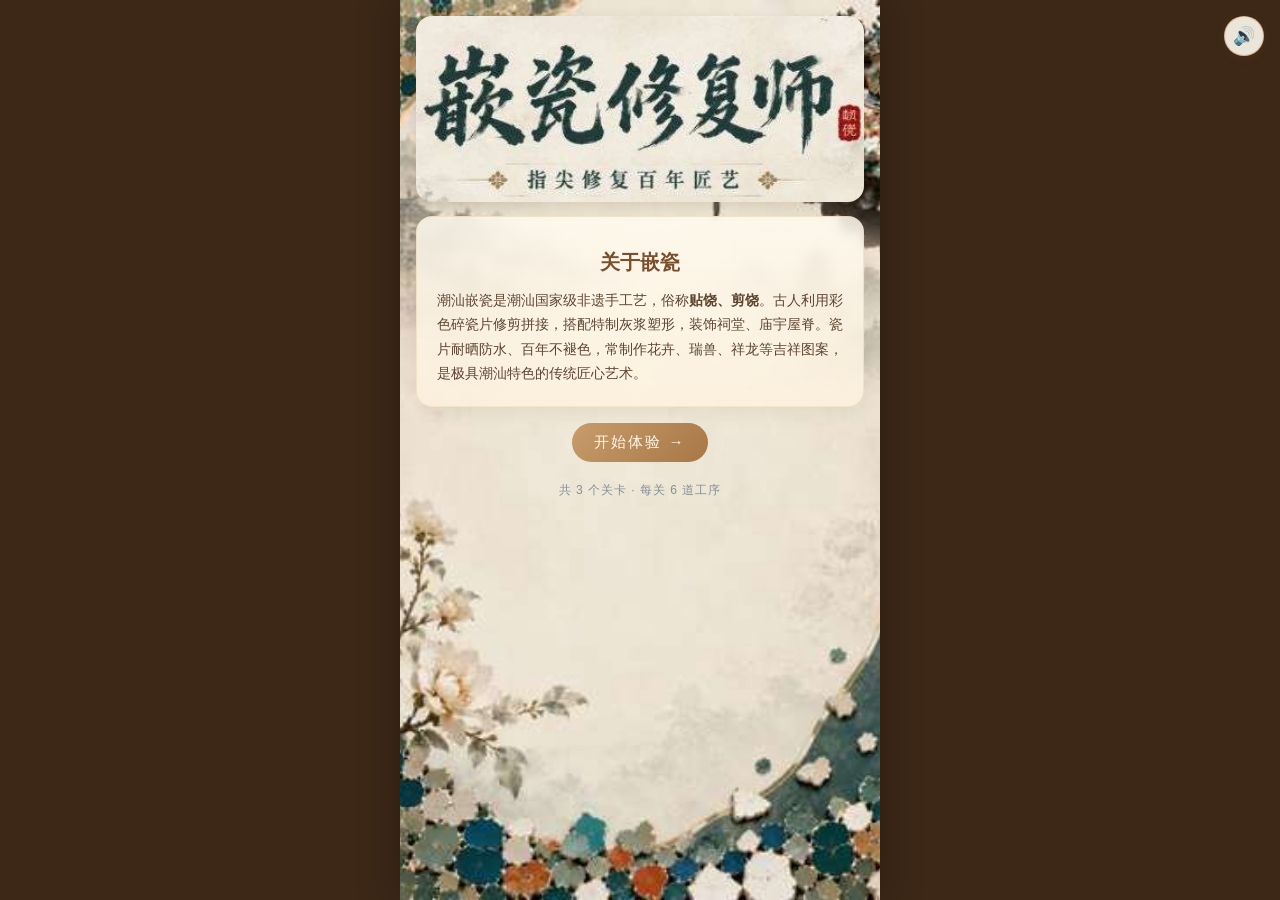
<file: game/fix_game.html>
<!DOCTYPE html>
<html lang="zh-CN">
<head>
<meta charset="UTF-8">
<meta name="viewport" content="width=device-width, initial-scale=1.0">
<title>潮汕嵌瓷 · 非遗手工体验</title>
<style>
    /* ========== 基础 ========== */
    * { box-sizing: border-box; margin: 0; padding: 0; -webkit-tap-highlight-color: transparent; }
    html, body { height: 100%; }
    body {
        font-family: "PingFang SC", "Microsoft YaHei", -apple-system, BlinkMacSystemFont, "Helvetica Neue", sans-serif;
        color: #3a2c20;
        background: #3d2817;
        overflow-x: hidden;
        min-height: 100vh;
        display: flex;
        flex-direction: column;
    }

    .app {
        max-width: 480px;
        margin: 0 auto;
        padding: 16px;
        flex: 1;
        width: 100%;
        background: url('images/bg.jpg') center/cover no-repeat;
        min-height: 100vh;
        box-shadow: 0 0 40px rgba(0,0,0,0.3);
        position: relative;
    }

    h1 { font-size: 26px; text-align: center; letter-spacing: 2px; color: #7a4f2d; }
    h2 { font-size: 20px; text-align: center; color: #7a4f2d; margin: 12px 0; }
    h3 { font-size: 16px; color: #7a4f2d; margin-bottom: 8px; }
    p  { line-height: 1.75; font-size: 14px; color: #5d4530; }

    /* ========== 顶部标题与步骤指示条 ========== */
    .top-bar {
        display: flex;
        justify-content: space-between;
        align-items: center;
        padding: 8px 4px 16px;
    }
    .back-btn {
        background: none;
        border: 1px solid #c89c6c;
        color: #7a4f2d;
        padding: 6px 12px;
        border-radius: 20px;
        font-size: 13px;
        cursor: pointer;
    }
    .step-label {
        font-size: 13px;
        color: #a87746;
        letter-spacing: 1px;
    }
    .steps {
        display: flex;
        gap: 4px;
        margin: 8px 0 16px;
        flex-wrap: wrap;
    }
    .steps .dot {
        flex: 1;
        min-width: 40px;
        height: 6px;
        background: #e4c8a6;
        border-radius: 4px;
    }
    .steps .dot.done { background: #c89c6c; }
    .steps .dot.active { background: #c89c6c; box-shadow: 0 0 0 2px #fff6e4 inset; }

    /* ========== 卡片 ========== */
    .card {
        background: linear-gradient(180deg, rgba(255, 250, 239, 0.85) 0%, rgba(255, 243, 223, 0.78) 100%);
        border: 1px solid rgba(235, 217, 180, 0.6);
        border-radius: 16px;
        padding: 20px;
        box-shadow: 0 6px 16px rgba(122, 79, 45, 0.08);
        backdrop-filter: blur(6px);
        -webkit-backdrop-filter: blur(6px);
    }
    .card + .card { margin-top: 16px; }

    /* ========== 按钮 ========== */
    .btn {
        display: inline-block;
        background: linear-gradient(135deg, #c89c6c 0%, #a87746 100%);
        color: #fff8ea;
        border: none;
        border-radius: 999px;
        padding: 10px 22px;
        font-size: 15px;
        cursor: pointer;
        letter-spacing: 2px;
        transition: transform 0.15s ease, opacity 0.2s;
    }
    .btn.ghost {
        background: transparent;
        color: #7a4f2d;
        border: 1px solid #c89c6c;
    }
    .btn:disabled { opacity: 0.4; cursor: not-allowed; }
    .btn:not(:disabled):hover { transform: translateY(-1px); }
    .btn-row {
        display: flex; justify-content: center; gap: 12px; margin-top: 16px; flex-wrap: wrap; }

    /* ========== 首页 ========== */
    .hero {
        width: 100%;
        border-radius: 16px;
        margin-bottom: 14px;
        box-shadow: 0 6px 16px rgba(122, 79, 45, 0.2);
        overflow: hidden;
        line-height: 0;
    }
    .hero img {
        width: 100%;
        height: auto;
        display: block;
    }

    /* ========== 关卡选择 ========== */
    .levels {
        display: grid;
        grid-template-columns: repeat(3, 1fr);
        gap: 12px;
        margin-top: 10px;
    }
    .level {
        border-radius: 16px;
        padding: 20px 10px;
        text-align: center;
        cursor: pointer;
        transition: transform 0.2s, box-shadow 0.2s;
        position: relative;
        min-height: 170px;
        display: flex;
        flex-direction: column;
        justify-content: center;
        align-items: center;
        color: #fff;
        font-weight: 600;
        box-shadow: 0 6px 18px rgba(0,0,0,0.12);
        background-size: cover;
        background-position: center;
        background-repeat: no-repeat;
        overflow: hidden;
    }
    .level::before {
        content: '';
        position: absolute;
        inset: 0;
        background: linear-gradient(180deg, rgba(0,0,0,0.15) 0%, rgba(0,0,0,0.55) 100%);
        z-index: 0;
    }
    .level > * { position: relative; z-index: 1; }
    .level:hover { transform: translateY(-3px); box-shadow: 0 10px 24px rgba(0,0,0,0.2); }
    .level .ltitle { font-size: 22px; letter-spacing: 2px; text-shadow: 0 2px 6px rgba(0,0,0,0.4); }
    .level .lmeta { font-size: 12px; line-height: 1.8; opacity: 0.95; margin-top: 8px; font-weight: 500; text-shadow: 0 1px 4px rgba(0,0,0,0.4); }
    .level.level-1 { background-image: url('images/covers/mudan.jpg'); background-color: #ff6b6b; }
    .level.level-2 { background-image: url('images/covers/fenghuang.jpg'); background-color: #ff922b; }
    .level.level-3 { background-image: url('images/covers/long.jpg'); background-color: #1971c2; }

    /* ========== 灰浆配比 ========== */
    .mortar {
        display: flex;
        flex-direction: column;
        align-items: center;
        gap: 14px;
        padding: 10px 0;
    }
    .barrel {
        width: 100%;
        max-width: 320px;
        min-height: 140px;
        border-radius: 16px;
        background: linear-gradient(135deg, #8a5a31, #6b3f1e);
        box-shadow: inset 0 6px 20px rgba(0,0,0,0.25), 0 6px 12px rgba(0,0,0,0.1);
        display: flex;
        align-items: center;
        justify-content: center;
        color: #fff5d6;
        font-size: 22px;
        font-weight: 700;
        letter-spacing: 4px;
        text-align: center;
        padding: 12px;
    }
    .chips {
        display: flex; gap: 10px; justify-content: center; flex-wrap: wrap;
    }
    .chip {
        padding: 12px 18px;
        border-radius: 14px;
        font-size: 15px;
        color: #fff;
        font-weight: 600;
        cursor: pointer;
        letter-spacing: 2px;
        box-shadow: 0 4px 10px rgba(0,0,0,0.08);
        border: none;
    }
    .chip.chip-shell { background: linear-gradient(135deg, #f76707, #d9480f); }
    .chip.chip-paper { background: linear-gradient(135deg, #339af0, #1971c2); }
    .chip.chip-sugar { background: linear-gradient(135deg, #fcc419, #f59f00); }
    .chip:active { transform: translateY(1px); }

    .recipe {
        display: flex; gap: 12px; margin-top: 10px; justify-content: center;
    }
    .recipe-item {
        padding: 10px 14px;
        border-radius: 12px;
        text-align: center;
        color: #fff;
        font-size: 13px;
        min-width: 92px;
        font-weight: 600;
    }
    .recipe-item .count { font-size: 24px; font-weight: 800; margin-top: 4px; letter-spacing: 2px; }
    .recipe-item.rec-shell { background: linear-gradient(135deg, #f76707, #d9480f); }
    .recipe-item.rec-paper { background: linear-gradient(135deg, #339af0, #1971c2); }
    .recipe-item.rec-sugar { background: linear-gradient(135deg, #fcc419, #f59f00); }

    /* ========== 拖拽拼图（骨架 / 镶嵌） ========== */
    .puzzle-wrap {
        display: grid;
        grid-template-columns: 1fr 1fr;
        gap: 16px;
        margin-top: 12px;
    }
    @media (max-width: 520px) {
        .puzzle-wrap { grid-template-columns: 1fr; }
    }
    .board-title {
        text-align: center;
        font-size: 13px;
        color: #5f3dc4;
        margin-bottom: 12px;
        letter-spacing: 2px;
        font-weight: 600;
    }
    .slots { display: flex; flex-wrap: wrap; gap: 12px; justify-content: center; }
    .slot {
        width: 100px; height: 100px; border-radius: 14px;
        border: 2px dashed #adb5bd;
        background: #f1f3f5;
        color: #495057;
        display: flex; align-items: center; justify-content: center;
        transition: all 0.2s ease;
        font-size: 13px;
        font-weight: 600;
        text-align: center;
        padding: 6px;
        touch-action: none;
    }
    .slot.over {
        border-color: #4c6ef5;
        background: #dbe4ff;
        color: #364fc7;
        transform: scale(1.06);
    }
    .slot.filled {
        border-style: solid;
        border-color: #51cf66;
        background: #d3f9d8;
        color: #2f9e44;
    }
    .slot-label {
        position: static;
        color: inherit;
        font-size: 13px;
        font-weight: 700;
    }
    .chips-grid { display: flex; flex-wrap: wrap; gap: 12px; justify-content: center; }
    .piece {
        width: 100px; height: 100px; border-radius: 14px;
        display: flex; align-items: center; justify-content: center;
        cursor: grab;
        user-select: none;
        box-shadow: 0 4px 10px rgba(0,0,0,0.1);
        color: #fff;
        font-weight: 700;
        text-align: center;
        padding: 6px;
        font-size: 15px;
        letter-spacing: 1px;
        touch-action: none;
    }
    .piece:active { cursor: grabbing; transform: scale(0.97); }
    .piece.dragging { opacity: 0.55; }
    .piece-label {
        position: static;
        text-align: center;
        color: inherit;
        font-size: 15px;
        font-weight: 700;
    }
    .piece.used { opacity: 0.25; pointer-events: none; }
    .piece[data-piece="huaban"] { background: linear-gradient(135deg,#ff8787,#e03131); }
    .piece[data-piece="huaxin"] { background: linear-gradient(135deg,#ffd43b,#f59f00); }
    .piece[data-piece="zhiye"]  { background: linear-gradient(135deg,#51cf66,#2f9e44); }
    .piece[data-piece="ftou"]   { background: linear-gradient(135deg,#ffa94d,#e8590c); }
    .piece[data-piece="fshen"]  { background: linear-gradient(135deg,#ffd43b,#f08c00); }
    .piece[data-piece="fyi"]    { background: linear-gradient(135deg,#66d9e8,#0c8599); }
    .piece[data-piece="fwei"]   { background: linear-gradient(135deg,#e599f7,#9c36b5); }
    .piece[data-piece="ltou"]   { background: linear-gradient(135deg,#339af0,#1864ab); }
    .piece[data-piece="lshen"]  { background: linear-gradient(135deg,#845ef7,#5f3dc4); }
    .piece[data-piece="lzq"]    { background: linear-gradient(135deg,#51cf66,#2b8a3e); }
    .piece[data-piece="lyq"]    { background: linear-gradient(135deg,#fcc419,#e67700); }
    .piece[data-piece="lwei"]   { background: linear-gradient(135deg,#ff8787,#c92a2a); }
    .piece[data-piece^="ci-"]  { font-size: 15px; border: 3px solid rgba(255,255,255,0.6); }
    .piece[data-piece="ci-huaban"] { background: linear-gradient(135deg,#fa5252,#c92a2a); }
    .piece[data-piece="ci-huaxin"] { background: linear-gradient(135deg,#fcc419,#e67700); }
    .piece[data-piece="ci-zhiye"]  { background: linear-gradient(135deg,#40c057,#2b8a3e); }
    .piece[data-piece="ci-ftou"]   { background: linear-gradient(135deg,#ff922b,#d9480f); }
    .piece[data-piece="ci-fshen"]  { background: linear-gradient(135deg,#fab005,#b58300); }
    .piece[data-piece="ci-fyi"]    { background: linear-gradient(135deg,#22b8cf,#0b7285); }
    .piece[data-piece="ci-fwei"]   { background: linear-gradient(135deg,#cc5de8,#862e9c); }
    .piece[data-piece="ci-ltou"]   { background: linear-gradient(135deg,#339af0,#1864ab); }
    .piece[data-piece="ci-lshen"]  { background: linear-gradient(135deg,#9775fa,#5f3dc4); }
    .piece[data-piece="ci-lzq"]    { background: linear-gradient(135deg,#51cf66,#2b8a3e); }
    .piece[data-piece="ci-lyq"]    { background: linear-gradient(135deg,#ffd43b,#f59f00); }
    .piece[data-piece="ci-lwei"]   { background: linear-gradient(135deg,#ff6b6b,#c92a2a); }

    /* ========== 剪饶控力 ========== */
    .ceramic {
        margin: 10px auto 0;
        display: flex;
        justify-content: center;
        align-items: center;
    }
    .ceramic-img {
        max-width: 220px;
        max-height: 180px;
        object-fit: contain;
        border-radius: 12px;
        transition: transform 0.15s, opacity 0.3s;
        box-shadow: 0 8px 20px rgba(0,0,0,0.15);
    }
    .ceramic-img.pulse { transform: scale(1.04); }
    .ceramic-img.broken { animation: crack 0.5s ease; }
    @keyframes crack {
        0% { transform: scale(1); }
        30% { transform: scale(1.1) rotate(2deg); }
        60% { transform: scale(0.95) rotate(-1deg); }
        100% { transform: scale(1); }
    }
    .press-track {
        height: 32px; margin: 24px auto 0;
        border-radius: 16px;
        position: relative; overflow: hidden;
        border: 1px solid #dee2e6;
        background: linear-gradient(90deg,
            #adb5bd 0%, #adb5bd var(--gray-end, 30%),
            #51cf66 var(--gray-end, 30%), #51cf66 var(--green-end, 70%),
            #ff6b6b var(--green-end, 70%), #ff6b6b 100%);
    }
    .press-handle {
        position: absolute; top: -4px; width: 6px; height: 40px;
        background: #212529; border-radius: 3px;
        left: 0; transform: translateX(-3px);
        transition: left 0.08s linear;
        box-shadow: 0 2px 6px rgba(0,0,0,0.3);
    }
    .press-handle::after {
        content: ''; position: absolute; top: -6px; left: 50%;
        transform: translateX(-50%);
        width: 0; height: 0;
        border-left: 6px solid transparent;
        border-right: 6px solid transparent;
        border-bottom: 8px solid #212529;
    }
    .press-text { text-align: center; font-size: 13px; color: #495057; margin-top: 10px; font-weight: 500; }
    .press-count { text-align: center; color: #4c6ef5; font-size: 14px; margin: 10px 0; font-weight: 700; letter-spacing: 2px; }
    .longpress-btn {
        width: 100%; padding: 18px; margin-top: 10px;
        background: linear-gradient(135deg, #4c6ef5, #7048e8);
        color: #fff; border-radius: 14px; font-size: 16px; border: none;
        cursor: pointer; letter-spacing: 4px; font-weight: 700;
        box-shadow: 0 8px 16px rgba(76,110,245,0.35);
        user-select: none; touch-action: none;
    }
    .longpress-btn:active { background: linear-gradient(135deg, #364fc7, #5f3dc4); transform: translateY(1px); }

    /* ========== 第5步 · 图片拼图 ========== */
    .puzzle-preview {
        display: flex; justify-content: center; margin: 4px 0 10px;
    }
    .puzzle-preview img {
        width: 60px; height: 60px; border-radius: 6px;
        border: 2px solid #dee2e6;
        box-shadow: 0 2px 4px rgba(0,0,0,0.06);
    }
    .puzzle-board-wrap {
        position: relative;
        width: 180px;
        height: 180px;
        margin: 0 auto;
        background: #ffffff;
        border-radius: 10px;
        border: 2px solid #dee2e6;
        overflow: hidden;
        box-shadow: 0 2px 6px rgba(0,0,0,0.04) inset;
    }
    .puzzle-board-bg {
        position: absolute; left: 0; top: 0;
        width: 100%; height: 100%;
        opacity: 0.3;
        object-fit: cover;
        pointer-events: none;
    }
    .puzzle-board {
        position: relative;
        width: 100% !important; height: 100% !important;
        min-height: 0 !important;
    }
    .puzzle-piece-board {
        position: absolute;
        pointer-events: none;
        user-select: none;
    }
    .puzzle-piece-board img {
        width: 100%; height: 100%;
        pointer-events: none;
        user-select: none;
        -webkit-user-drag: none;
    }
    .puzzle-pool {
        display: flex;
        flex-wrap: nowrap;
        gap: 4px;
        justify-content: center;
        align-items: center;
        min-height: 60px;
        padding: 8px;
        background: #f8f9fa;
        border-radius: 8px;
        margin-top: 10px;
        border: 1px dashed #ced4da;
        overflow-x: auto;
    }
    .puzzle-piece {
        height: 45px;
        flex-shrink: 0;
        cursor: grab;
        user-select: none;
        -webkit-user-drag: none;
        touch-action: none;
        transition: transform 0.12s ease, box-shadow 0.12s ease;
        filter: drop-shadow(0 2px 3px rgba(0,0,0,0.1));
    }
    .puzzle-piece:hover {
        transform: scale(1.05);
        filter: drop-shadow(0 2px 5px rgba(0,0,0,0.15));
    }
    .puzzle-piece:active { cursor: grabbing; transform: scale(0.96); }
    .puzzle-piece.dragging { opacity: 0.4; }
    .puzzle-piece.placed {
        opacity: 0;
        pointer-events: none;
        transform: scale(0.8);
    }
    .puzzle-ghost {
        position: fixed;
        pointer-events: none;
        z-index: 9999;
        width: 180px;
        height: 180px;
        opacity: 0.9;
        filter: drop-shadow(0 3px 8px rgba(0,0,0,0.2));
    }
    .puzzle-ghost img {
        width: 100%;
        height: 100%;
        object-fit: contain;
    }
    .puzzle-success {
        animation: puzzlePop 0.3s ease;
    }
    @keyframes puzzlePop {
        0% { transform: scale(1); }
        50% { transform: scale(1.03); }
        100% { transform: scale(1); }
    }
    .puzzle-complete {
        position: absolute;
        left: 0;
        top: 0;
        width: 100%;
        height: 100%;
        object-fit: cover;
        border-radius: 12px;
        transition: opacity 0.5s ease;
        z-index: 10;
    }

    /* ========== 线条描摹 ========== */
    .trace-wrap {
        position: relative; width: 100%; aspect-ratio: 1 / 1;
        background: linear-gradient(135deg, #f8f9fa, #e9ecef);
        border-radius: 16px;
        border: 2px solid #dee2e6;
        overflow: hidden;
        touch-action: none;
        box-shadow: 0 4px 12px rgba(0,0,0,0.06) inset;
    }
    #trace-bg {
        position: absolute; left: 0; top: 0; width: 100%; height: 100%;
        object-fit: contain;
        opacity: 0.55;
        pointer-events: none;
        z-index: 0;
    }
    #trace-canvas, #trace-overlay {
        position: absolute; left: 0; top: 0; width: 100%; height: 100%;
        z-index: 1;
    }
    .trace-hint { text-align: center; margin-top: 10px; color: #868e96; font-size: 13px; }
    .accuracy { text-align: center; font-size: 15px; color: #4c6ef5; margin-top: 8px; font-weight: 700; letter-spacing: 2px; }

    /* ========== 通关页 ========== */
    .finale { text-align: center; padding: 20px 12px; }
    .finale-emoji {
        width: 140px; height: 140px; margin: 0 auto;
        border-radius: 50%;
        background: linear-gradient(135deg, #ffd43b, #fab005);
        color: #fff;
        display: flex; align-items: center; justify-content: center;
        font-size: 30px; font-weight: 800; letter-spacing: 2px;
        box-shadow: 0 12px 24px rgba(250,176,5,0.4);
    }
    .finale-title { font-size: 22px; color: #212529; margin: 14px 0 6px; letter-spacing: 3px; font-weight: 700; }
    .finale-card {
        margin: 16px auto; max-width: 340px; padding: 20px;
        background: linear-gradient(160deg, #f8f9fa, #e9ecef);
        border: 1px solid #dee2e6; border-radius: 16px;
        box-shadow: 0 6px 16px rgba(0,0,0,0.08);
        color: #495057;
    }
    .finale-card .big {
        display: block; margin-bottom: 8px;
        font-size: 22px; font-weight: 700; color: #4c6ef5;
    }

    /* ========== 消息提示 ========== */
    .toast {
        position: fixed; left: 50%; top: 20px; transform: translateX(-50%);
        background: rgba(33,37,41,0.92); color: #fff;
        padding: 12px 22px; border-radius: 20px; font-size: 14px;
        opacity: 0; pointer-events: none; transition: opacity 0.3s; z-index: 100;
        letter-spacing: 1px; box-shadow: 0 8px 20px rgba(0,0,0,0.2);
    }
    .toast.show { opacity: 1; }

    /* ========== 提示块 ========== */
    .muted { color: #868e96; font-size: 13px; text-align: center; line-height: 1.8; }

    /* ========== 清理旧的 tile/slot 配色，让彩色块上面的覆盖生效 ========== */
    .slot.tile-slot { background: #e7f5ff; color: #1864ab; border-color: #74c0fc; }

    /* ========== 加载动画 ========== */
    .loading-wrap {
        position: fixed;
        left: 0;
        top: 0;
        width: 100%;
        height: 100%;
        background: rgba(61, 40, 23, 0.9);
        display: flex;
        align-items: center;
        justify-content: center;
        z-index: 1000;
        backdrop-filter: blur(4px);
        -webkit-backdrop-filter: blur(4px);
    }
    .loading-content {
        width: 80%;
        max-width: 320px;
        background: linear-gradient(180deg, rgba(255, 250, 239, 0.95) 0%, rgba(255, 243, 223, 0.9) 100%);
        border: 2px solid rgba(200, 156, 108, 0.6);
        border-radius: 20px;
        padding: 32px 24px;
        box-shadow: 0 12px 32px rgba(122, 79, 45, 0.3);
        text-align: center;
    }
    .loading-spinner {
        width: 56px;
        height: 56px;
        margin: 0 auto 16px;
        border: 4px solid rgba(200, 156, 108, 0.2);
        border-top-color: #c89c6c;
        border-radius: 50%;
        animation: spin 1.2s linear infinite;
    }
    @keyframes spin {
        to { transform: rotate(360deg); }
    }
    .loading-bar {
        height: 8px;
        background: rgba(200, 156, 108, 0.15);
        border-radius: 4px;
        overflow: hidden;
        margin-bottom: 12px;
    }
    .loading-progress {
        height: 100%;
        background: linear-gradient(90deg, #c89c6c, #a87746);
        border-radius: 4px;
        transition: width 0.3s ease;
        min-width: 0;
    }
    .loading-text {
        color: #7a4f2d;
        font-size: 15px;
        letter-spacing: 2px;
        font-weight: 600;
        margin-bottom: 20px;
    }
    .loading-logo {
        position: relative;
        width: 64px;
        height: 64px;
        margin: 0 auto 16px;
    }
    .logo-circle {
        position: absolute;
        left: 0;
        top: 0;
        width: 100%;
        height: 100%;
        border: 3px solid rgba(200, 156, 108, 0.2);
        border-radius: 50%;
        animation: logoSpin 2s linear infinite;
    }
    .logo-inner {
        position: absolute;
        left: 50%;
        top: 50%;
        width: 32px;
        height: 32px;
        margin: -16px 0 0 -16px;
        background: linear-gradient(135deg, #c89c6c, #a87746);
        border-radius: 50%;
        animation: logoPulse 1.5s ease-in-out infinite;
    }
    @keyframes logoSpin {
        to { transform: rotate(360deg); }
    }
    @keyframes logoPulse {
        0%, 100% { transform: scale(1); opacity: 0.8; }
        50% { transform: scale(1.15); opacity: 1; }
    }
    .loading-title {
        font-size: 24px;
        color: #7a4f2d;
        margin: 0 0 20px;
        letter-spacing: 4px;
    }
    .loading-skeleton {
        display: flex;
        gap: 12px;
        justify-content: center;
        margin-top: 8px;
    }
    .skeleton-card {
        flex: 1;
        background: rgba(200, 156, 108, 0.08);
        border-radius: 10px;
        padding: 12px;
        animation: skeletonShimmer 1.5s ease-in-out infinite;
    }
    .skeleton-line {
        height: 8px;
        background: rgba(200, 156, 108, 0.2);
        border-radius: 4px;
        margin-bottom: 8px;
        animation: skeletonPulse 1.5s ease-in-out infinite;
    }
    .skeleton-line:nth-child(2) { width: 80%; }
    .skeleton-line:nth-child(3) { width: 60%; }
    @keyframes skeletonShimmer {
        0%, 100% { opacity: 0.5; }
        50% { opacity: 1; }
    }
    @keyframes skeletonPulse {
        0%, 100% { background: rgba(200, 156, 108, 0.2); }
        50% { background: rgba(200, 156, 108, 0.35); }
    }

    /* ========== 音效开关按钮 ========== */
    .sound-toggle {
        position: fixed;
        top: 16px;
        right: 16px;
        width: 40px;
        height: 40px;
        border-radius: 50%;
        background: rgba(255, 250, 239, 0.9);
        border: 1px solid rgba(200, 156, 108, 0.6);
        color: #7a4f2d;
        font-size: 18px;
        cursor: pointer;
        display: flex;
        align-items: center;
        justify-content: center;
        z-index: 999;
        box-shadow: 0 2px 8px rgba(122, 79, 45, 0.15);
        transition: transform 0.15s ease, background 0.2s;
        backdrop-filter: blur(4px);
        -webkit-backdrop-filter: blur(4px);
    }
    .sound-toggle:hover {
        transform: scale(1.06);
        background: rgba(255, 250, 239, 1);
    }
    .sound-toggle.muted {
        color: #adb5bd;
        background: rgba(248, 249, 250, 0.9);
    }

    /* ========== footer ========== */
    .footer-text { text-align: center; color: #868e96; font-size: 12px; margin-top: 20px; letter-spacing: 1px; }

    /* ========== 移动端（≤ 480px）微调 ========== */
    @media (max-width: 480px) {
        .levels { grid-template-columns: repeat(2, 1fr); }
        .level { min-height: 140px; padding: 16px 8px; }
        .level .ltitle { font-size: 18px; }
        .level .lmeta { font-size: 11px; }
        .piece, .slot { width: 78px; height: 78px; }
        .piece { font-size: 30px; }
        .piece-label { font-size: 10px; }
        .longpress-btn { padding: 18px; font-size: 16px; }
        .trace-wrap { aspect-ratio: 1 / 1; max-height: 72vh; }
        h1 { font-size: 22px; letter-spacing: 1px; }
        h2 { font-size: 18px; }
        .card { padding: 16px; border-radius: 12px; }
        .hero { padding: 28px 16px 24px; }
        .hero .emoji-big { font-size: 36px; }
    }
</style>
</head>
<body>
<div class="app" id="app"></div>

<div class="toast" id="toast"></div>

<!-- 音效开关按钮（全局悬浮） -->
<button class="sound-toggle" id="soundToggle" title="音乐 & 音效：开启">🔊</button>

<script>
/* =========================================================
 * 音效管理模块（Web Audio API 合成，无需音频文件）
 * =======================================================*/
const SfxManager = (function () {
    let audioCtx = null;
    let enabled = true;  // 默认开启
    let unlocked = false; // 浏览器自动播放策略：需用户首次交互解锁

    // ---------- 初始化 AudioContext（在用户首次交互时调用）----------
    function ensureContext() {
        if (!audioCtx) {
            try {
                audioCtx = new (window.AudioContext || window.webkitAudioContext)();
            } catch (e) {
                console.warn('Web Audio API 不支持:', e);
                return null;
            }
        }
        // iOS/Safari 需要从 suspended 恢复
        if (audioCtx && audioCtx.state === 'suspended') {
            audioCtx.resume().catch(() => {});
        }
        unlocked = true;
        return audioCtx;
    }

    // ---------- 通用：播放一段简单音调 ----------
    function playTone({ freq = 440, duration = 0.15, type = 'sine', volume = 0.3, slideTo = null, delay = 0 }) {
        if (!enabled) return;
        const ctx = ensureContext();
        if (!ctx) return;

        const t0 = ctx.currentTime + delay;
        const osc = ctx.createOscillator();
        const gain = ctx.createGain();

        osc.type = type;
        osc.frequency.setValueAtTime(freq, t0);
        if (slideTo !== null) {
            osc.frequency.exponentialRampToValueAtTime(Math.max(1, slideTo), t0 + duration);
        }

        // 包络：快速起音，平滑衰减，避免爆音
        gain.gain.setValueAtTime(0, t0);
        gain.gain.linearRampToValueAtTime(volume, t0 + 0.01);
        gain.gain.exponentialRampToValueAtTime(0.001, t0 + duration);

        osc.connect(gain).connect(ctx.destination);
        osc.start(t0);
        osc.stop(t0 + duration + 0.02);
    }

    // ---------- 通用：播放一段噪声（用于碎裂、敲击等）----------
    function playNoise({ duration = 0.2, volume = 0.25, filterFreq = 2000, delay = 0 }) {
        if (!enabled) return;
        const ctx = ensureContext();
        if (!ctx) return;

        const t0 = ctx.currentTime + delay;
        const bufferSize = Math.max(1, Math.floor(ctx.sampleRate * duration));
        const buffer = ctx.createBuffer(1, bufferSize, ctx.sampleRate);
        const data = buffer.getChannelData(0);
        for (let i = 0; i < bufferSize; i++) {
            data[i] = (Math.random() * 2 - 1) * (1 - i / bufferSize); // 自然衰减
        }

        const src = ctx.createBufferSource();
        src.buffer = buffer;
        const filter = ctx.createBiquadFilter();
        filter.type = 'lowpass';
        filter.frequency.value = filterFreq;
        const gain = ctx.createGain();
        gain.gain.setValueAtTime(volume, t0);
        gain.gain.exponentialRampToValueAtTime(0.001, t0 + duration);

        src.connect(filter).connect(gain).connect(ctx.destination);
        src.start(t0);
    }

    // ---------- 各种预设音效 ----------
    const effects = {
        // 按钮点击：短促清脆的"嘀"声
        click() {
            playTone({ freq: 880, duration: 0.08, type: 'square', volume: 0.15 });
        },

        // 加材料（投料）：中低音短"咚"
        add() {
            playTone({ freq: 320, duration: 0.12, type: 'sine', volume: 0.25, slideTo: 220 });
        },

        // 小成功/步骤完成：上升的三音阶
        success() {
            playTone({ freq: 523, duration: 0.1, type: 'triangle', volume: 0.2, delay: 0 });      // C5
            playTone({ freq: 659, duration: 0.1, type: 'triangle', volume: 0.2, delay: 0.08 });   // E5
            playTone({ freq: 784, duration: 0.18, type: 'triangle', volume: 0.22, delay: 0.16 }); // G5
        },

        // 拖拽放置正确：清脆的"叮"
        place() {
            playTone({ freq: 1200, duration: 0.1, type: 'sine', volume: 0.2 });
            playTone({ freq: 1800, duration: 0.12, type: 'sine', volume: 0.15, delay: 0.03 });
        },

        // 放置错误/失败：下降的"嘟"
        error() {
            playTone({ freq: 280, duration: 0.18, type: 'sawtooth', volume: 0.18, slideTo: 140 });
        },

        // 剪碎瓷片：噪声+高频碎裂感
        break() {
            playNoise({ duration: 0.18, volume: 0.22, filterFreq: 4000 });
            playTone({ freq: 1600, duration: 0.08, type: 'square', volume: 0.12, slideTo: 400, delay: 0.02 });
        },

        // 力度失败（不足/过大）：低沉"噗"
        fail() {
            playTone({ freq: 180, duration: 0.15, type: 'square', volume: 0.15, slideTo: 90 });
        },

        // 描摹下笔：极短的"沙"声
        draw_start() {
            playNoise({ duration: 0.06, volume: 0.12, filterFreq: 1200 });
        },

        // 描摹成功：轻柔的上行音阶
        draw_ok() {
            playTone({ freq: 440, duration: 0.1, type: 'sine', volume: 0.18, delay: 0 });      // A4
            playTone({ freq: 554, duration: 0.1, type: 'sine', volume: 0.18, delay: 0.08 });   // C#5
            playTone({ freq: 659, duration: 0.1, type: 'sine', volume: 0.18, delay: 0.16 });   // E5
            playTone({ freq: 880, duration: 0.22, type: 'sine', volume: 0.2,  delay: 0.24 });   // A5
        },

        // 通关胜利：喜庆的六音阶琶音
        victory() {
            const notes = [523, 587, 659, 784, 880, 1047]; // C D E G A C
            notes.forEach((f, i) => {
                playTone({ freq: f, duration: 0.18, type: 'triangle', volume: 0.22, delay: i * 0.1 });
            });
            // 最后加一个低音鼓点
            setTimeout(() => playTone({ freq: 130, duration: 0.3, type: 'sine', volume: 0.25 }), 0.65 * 1000);
        },
    };

    /* =========================================================
     * BGM 模块：播放 audio/bgm.mp3，循环播放 + 音量控制
     * =======================================================*/
    const Bgm = (function () {
        const audio = new Audio('audio/bgm.mp3');
        audio.loop = true;
        audio.volume = 0.5;       // BGM 音量（可调）
        audio.preload = 'auto';

        let started = false;

        function start() {
            if (started) return;
            started = true;
            audio.currentTime = 0;
            audio.play().catch(() => { /* 浏览器策略阻止，忽略 */ });
        }

        function stop() {
            audio.pause();
        }

        function setMuted(muted) {
            if (muted) {
                audio.volume = 0;
                audio.pause();
            } else {
                audio.volume = 0.5;
                if (started) audio.play().catch(() => {});
                else start();
            }
        }

        return { start, stop, setMuted };
    })();

    // ---------- 对外接口 ----------
    return {
        // 播放指定音效
        play(name) {
            if (!enabled) return;
            if (effects[name]) {
                try { effects[name](); } catch (e) { /* 忽略音频错误 */ }
            } else {
                console.warn('未知音效:', name);
            }
        },
        // 解锁（在用户首次点击时调用），同时启动 BGM
        unlock() {
            ensureContext();
            if (enabled) Bgm.start();
        },
        // 开关切换（影响音效 + BGM 同时静音）
        toggle() {
            enabled = !enabled;
            Bgm.setMuted(!enabled);
            return enabled;
        },
        // 查询状态
        isEnabled() { return enabled; },
    };
})();
/* ========================================================= */

/* =========================================================
 * 潮汕嵌瓷非遗体验小游戏
 * 结构：home -> 选关 -> 6 步 -> finale -> 回选关
 * =======================================================*/

// ---------- 三关卡数据（隔离）----------
const LEVELS = [
    {
        id: 1,
        name: "新手",
        title: "牡丹花",
        emoji: "🌸",
        imgPrefix: "mudan",
        difficulty: "★☆☆",
        puzzleCount: 3,
        pressCount: 3,
        pressGreen: [25, 75],
        pressSpeed: 0.35,
        rough: [
            { id: 'huaban', label: '花瓣', emoji: '🌺' },
            { id: 'huaxin', label: '花芯', emoji: '🌼' },
            { id: 'zhiye', label: '枝叶', emoji: '🌿' }
        ],
        inlay: [
            { id: 'ci-huaban', label: '瓷花瓣', emoji: '🔴' },
            { id: 'ci-huaxin', label: '瓷花芯', emoji: '🟡' },
            { id: 'ci-zhiye', label: '瓷枝叶', emoji: '🟢' }
        ],
        tileClass: 'tile-tile'
    },
    {
        id: 2,
        name: "普通",
        title: "凤凰",
        emoji: "🦅",
        imgPrefix: "fenghuang",
        difficulty: "★★☆",
        puzzleCount: 4,
        pressCount: 4,
        pressGreen: [35, 70],
        pressSpeed: 0.55,
        rough: [
            { id: 'ftou', label: '凤头', emoji: '🐦' },
            { id: 'fshen', label: '凤身', emoji: '🪶' },
            { id: 'fyi', label: '双翼', emoji: '🕊️' },
            { id: 'fwei', label: '凤尾', emoji: '🔥' }
        ],
        inlay: [
            { id: 'ci-ftou', label: '瓷凤头', emoji: '🟠' },
            { id: 'ci-fshen', label: '瓷凤身', emoji: '🟡' },
            { id: 'ci-fyi', label: '瓷双翼', emoji: '🟤' },
            { id: 'ci-fwei', label: '瓷凤尾', emoji: '🔴' }
        ],
        tileClass: 'tile-fenghuang'
    },
    {
        id: 3,
        name: "进阶",
        title: "神龙",
        emoji: "🐉",
        imgPrefix: "long",
        difficulty: "★★★",
        puzzleCount: 5,
        pressCount: 5,
        pressGreen: [45, 65],
        pressSpeed: 0.85,
        rough: [
            { id: 'ltou', label: '龙头', emoji: '🐲' },
            { id: 'lshen', label: '龙身', emoji: '🌀' },
            { id: 'lzq', label: '左前爪', emoji: '🦎' },
            { id: 'lyq', label: '右前爪', emoji: '🦖' },
            { id: 'lwei', label: '龙尾', emoji: '⚡' }
        ],
        inlay: [
            { id: 'ci-ltou', label: '瓷龙头', emoji: '🔵' },
            { id: 'ci-lshen', label: '瓷龙身', emoji: '🟣' },
            { id: 'ci-lzq', label: '瓷左爪', emoji: '🟢' },
            { id: 'ci-lyq', label: '瓷右爪', emoji: '🟡' },
            { id: 'ci-lwei', label: '瓷龙尾', emoji: '🔴' }
        ],
        tileClass: 'tile-long'
    }
];

// ---------- 配置 ----------
const IMG_VERSION = 'v1';  // 修改版本号可强制刷新图片缓存

// ---------- 全局状态 ----------
let state = {
    screen: 'home',      // home | level | s2 | s3 | s4 | s5 | s6 | finale
    level: null,           // 当前选中的关卡对象
    progress: []           // 已完成步骤 [s2,s3,s4,s5,s6] （用于步骤锁死）
};

const app = document.getElementById('app');
const toastEl = document.getElementById('toast');

function toast(msg, ms = 1500) {
    toastEl.textContent = msg;
    toastEl.classList.add('show');
    clearTimeout(toast._t);
    toast._t = setTimeout(() => toastEl.classList.remove('show'), ms);
}

function preloadImages(urls, onProgress) {
    let loaded = 0;
    const total = urls.length;
    
    return Promise.all(urls.map(url => {
        return new Promise((resolve) => {
            const img = new Image();
            img.onload = () => {
                loaded++;
                if (onProgress) onProgress(Math.round((loaded / total) * 100));
                resolve({ url, ok: true });
            };
            img.onerror = () => {
                loaded++;
                if (onProgress) onProgress(Math.round((loaded / total) * 100));
                resolve({ url, ok: false });
            };
            img.src = url;
        });
    }));
}

function renderLoading() {
    app.innerHTML = `
        <div class="loading-wrap">
            <div class="loading-content">
                <div class="loading-logo">
                    <div class="logo-circle"></div>
                    <div class="logo-inner"></div>
                </div>
                <h1 class="loading-title">潮汕嵌瓷</h1>
                <div class="loading-bar">
                    <div class="loading-progress" id="loading-progress" style="width: 0%"></div>
                </div>
                <div class="loading-text" id="loading-text">准备材料中…</div>
                <div class="loading-skeleton">
                    <div class="skeleton-card">
                        <div class="skeleton-line"></div>
                        <div class="skeleton-line"></div>
                        <div class="skeleton-line"></div>
                    </div>
                    <div class="skeleton-card">
                        <div class="skeleton-line"></div>
                        <div class="skeleton-line"></div>
                        <div class="skeleton-line"></div>
                    </div>
                </div>
            </div>
        </div>
    `;
}

function stepDots(current) {
    // current: 1..6
    let out = '<div class="steps">';
    const names = ['图纸规划','调配灰浆','骨架粗坯','剪饶控力','瓷片镶嵌','线条修整'];
    for (let i = 0; i < 6; i++) {
        let cls = 'dot';
        if (i + 1 < current) cls += ' done';
        else if (i + 1 === current) cls += ' active';
        out += `<div class="${cls}" title="${names[i]}"></div>`;
    }
    out += '</div>';
    return out;
}

function topBar(title, backTarget, stepLabel, stepCurrent) {
    return `
      <div class="top-bar">
        <button class="back-btn" onclick="SfxManager.play('click'); go('${backTarget}')">← 返回</button>
        <div class="step-label">${stepLabel}</div>
        <div style="width:60px"></div>
      </div>
      ${stepDots(stepCurrent)}
    `;
}

// ---------- 路由 ----------
function go(screen, opts = {}) {
    state.screen = screen;
    if (opts.level !== undefined) state.level = opts.level;
    render();
    window.scrollTo({ top: 0, behavior: 'smooth' });
}

function render() {
    switch (state.screen) {
        case 'home': return renderHome(); break;
        case 'level': return renderLevelSelect(); break;
        case 's2': return renderS2(); break;
        case 's4': return renderS4(); break;
        case 's5': return renderS5(); break;
        case 's6': return renderS6(); break;
        case 'finale': return renderFinale(); break;
    }
}

// =========================================================
// 首页
// =========================================================
function renderHome() {
    app.innerHTML = `
        <div class="hero">
            <img src="images/hero-bg.jpg" alt="潮汕嵌瓷">
        </div>

        <div class="card">
            <h2>关于嵌瓷</h2>
            <p>潮汕嵌瓷是潮汕国家级非遗手工艺，俗称<strong>贴饶、剪饶</strong>。古人利用彩色碎瓷片修剪拼接，搭配特制灰浆塑形，装饰祠堂、庙宇屋脊。瓷片耐晒防水、百年不褪色，常制作花卉、瑞兽、祥龙等吉祥图案，是极具潮汕特色的传统匠心艺术。</p>
        </div>

        <div class="btn-row">
            <button class="btn" onclick="SfxManager.play('click'); go('s2')">开始体验 →</button>
        </div>

        <div class="footer-text">共 3 个关卡 · 每关 6 道工序</div>
    `;
}

// =========================================================
// 关卡选择
// =========================================================
function renderLevelSelect() {
    let cards = LEVELS.map(lv => `
        <div class="level level-${lv.id}" onclick="SfxManager.play('click'); startLevel(${lv.id})">
            <div class="ltitle">${lv.title}</div>
            <div class="lmeta">
                ${lv.name} · ${lv.difficulty}<br>
                拼图 ${lv.puzzleCount} 块<br>
                剪饶 ${lv.pressCount} 次
            </div>
        </div>
    `).join('');

    app.innerHTML = `
        ${topBar('选择图纸', 'home', '第二步 · 图纸规划', 2)}
        <div class="card">
            <h2>第二步 · 图纸规划</h2>
            <p class="muted">选择一张图纸开始体验。不同难度将决定后续每一步的模块数量与力度区间宽度。</p>
            <div class="levels">${cards}</div>
        </div>
    `;
}

function startLevel(id) {
    const lv = LEVELS.find(l => l.id === id);
    state.level = lv;
    state.progress = [];

    const urls = [];
    for (let i = 1; i <= lv.pressCount; i++) {
        urls.push(`images/ceramic/${lv.imgPrefix}-${i}-whole.webp?v=${IMG_VERSION}`);
        urls.push(`images/ceramic/${lv.imgPrefix}-${i}-broken.webp?v=${IMG_VERSION}`);
    }
    for (let i = 1; i <= lv.puzzleCount; i++) {
        urls.push(`images/puzzle/${lv.imgPrefix}-${i}.png?v=${IMG_VERSION}`);
    }
    urls.push(`images/puzzle/${lv.imgPrefix}-preview.jpg?v=${IMG_VERSION}`);

    renderLoading();

    preloadImages(urls, (progress) => {
        const progressEl = document.getElementById('loading-progress');
        const textEl = document.getElementById('loading-text');
        if (progressEl) progressEl.style.width = progress + '%';
        if (textEl) textEl.textContent = `准备材料中… ${progress}%`;
    }).then(() => {
        go('s4');
    });
}

// =========================================================
// 第二步 · 调配灰浆
// =========================================================
// 正确比例：贝壳灰 4 : 纸筋 2 : 红糖 1
// =========================================================
function renderS2() {
    app.innerHTML = `
        ${topBar('调配灰浆', 'home', '第一步 · 调配灰浆', 1)}
        <div class="card">
            <h2>第一步 · 调配灰浆</h2>
            <p class="muted">传统嵌瓷专用灰浆：<br><strong>贝壳灰 4 : 纸筋 2 : 红糖 1</strong><br>依次点击投料，凑齐精准份数。</p>

            <div class="mortar">
                <div class="mix"></div>
                <div class="mix-label">灰浆搅拌桶</div>
            </div>

            <div class="chips" id="chips">
                <div class="chip chip-shell" onclick="SfxManager.play('add'); addIngredient('shell')">贝壳灰 +1</div>
                <div class="chip chip-paper" onclick="SfxManager.play('add'); addIngredient('paper')">纸筋 +1</div>
                <div class="chip chip-sugar" onclick="SfxManager.play('add'); addIngredient('sugar')">红糖 +1</div>
            </div>

            <div class="recipe" id="recipe">
                <div class="recipe-item rec-shell">贝壳灰<div class="count" id="c-shell">0</div></div>
                <div class="recipe-item rec-paper">纸筋<div class="count" id="c-paper">0</div></div>
                <div class="recipe-item rec-sugar">红糖<div class="count" id="c-sugar">0</div></div>
            </div>

            <div class="btn-row">
                <button class="btn ghost" onclick="SfxManager.play('click'); resetMortar()">重置</button>
                <button class="btn" id="submit-mortar" onclick="SfxManager.play('success'); submitMortar()" disabled>配比完成后解锁</button>
            </div>
            <p class="muted" style="margin-top:10px" id="mortar-hint">目标：4 : 2 : 1</p>
        </div>
    `;
    mortarState = { shell: 0, paper: 0, sugar: 0 };
    updateMortar();
}

let mortarState = { shell: 0, paper: 0, sugar: 0 };

function addIngredient(key) {
    mortarState[key] = (mortarState[key] || 0) + 1;
    updateMortar();
}

function resetMortar() {
    mortarState = { shell: 0, paper: 0, sugar: 0 };
    updateMortar();
}

function updateMortar() {
    document.getElementById('c-shell').textContent = mortarState.shell;
    document.getElementById('c-paper').textContent = mortarState.paper;
    document.getElementById('c-sugar').textContent = mortarState.sugar;

    const ok = mortarState.shell === 4 && mortarState.paper === 2 && mortarState.sugar === 1;
    const btn = document.getElementById('submit-mortar');
    btn.disabled = !ok;
    btn.textContent = ok ? '✓ 配比完成，进入下一步 →' : '配比完成后解锁';
}

function submitMortar() {
    toast('灰浆调配完成！');
    state.progress.push('s2');
    go('level');
}

// ---------- 拖拽通用引擎 ----------
function attachDragDrop(type, slotIdList) {
    const pieces = document.querySelectorAll('.piece[draggable=true]');
    const slots = document.querySelectorAll('.slot[data-slot]');
    const total = slotIdList.length;
    let placed = new Set();
    let draggingPiece = null;

    pieces.forEach(piece => {
        piece.addEventListener('dragstart', (e) => {
            draggingPiece = piece;
            piece.classList.add('dragging');
            try { e.dataTransfer.setData('text/plain', piece.dataset.piece); } catch (_) {}
        });
        piece.addEventListener('dragend', () => piece.classList.remove('dragging'));

        // 触屏支持
        let touchGhost = null;
        piece.addEventListener('touchstart', (e) => {
            draggingPiece = piece;
            const t = e.touches[0];
            touchGhost = piece.cloneNode(true);
            touchGhost.style.position = 'fixed';
            touchGhost.style.left = (t.clientX - 40) + 'px';
            touchGhost.style.top = (t.clientY - 40) + 'px';
            touchGhost.style.pointerEvents = 'none';
            touchGhost.style.opacity = '0.85';
            touchGhost.style.zIndex = '999';
            document.body.appendChild(touchGhost);
            piece.classList.add('dragging');
            e.preventDefault();
        }, { passive: false });
        piece.addEventListener('touchmove', (e) => {
            if (!touchGhost) return;
            const t = e.touches[0];
            touchGhost.style.left = (t.clientX - 40) + 'px';
            touchGhost.style.top = (t.clientY - 40) + 'px';
            const el = document.elementFromPoint(t.clientX, t.clientY);
            slots.forEach(s => s.classList.remove('over'));
            if (el && el.closest && el.closest('.slot')) el.closest('.slot').classList.add('over');
            e.preventDefault();
        }, { passive: false });
        piece.addEventListener('touchend', (e) => {
            if (!touchGhost) return;
            const t = e.changedTouches[0];
            const el = document.elementFromPoint(t.clientX, t.clientY);
            const slot = el && el.closest && el.closest('.slot');
            slots.forEach(s => s.classList.remove('over'));
            if (draggingPiece && slot) handleDrop(draggingPiece, slot);
            if (touchGhost && touchGhost.parentNode) touchGhost.parentNode.removeChild(touchGhost);
            touchGhost = null;
            piece.classList.remove('dragging');
        });
    });

    slots.forEach(slot => {
        slot.addEventListener('dragover', (e) => {
            e.preventDefault();
            slot.classList.add('over');
        });
        slot.addEventListener('dragleave', () => slot.classList.remove('over'));
        slot.addEventListener('drop', (e) => {
            e.preventDefault();
            slot.classList.remove('over');
            if (draggingPiece) handleDrop(draggingPiece, slot);
        });
    });

    function handleDrop(pieceEl, slotEl) {
        const pieceId = pieceEl.dataset.piece;
        const slotId = slotEl.dataset.slot;
        if (pieceId !== slotId) {
            SfxManager.play('error'); // 放置错误
            toast('位置不对，再试试');
            return;
        }
        if (slotEl.classList.contains('filled')) return;

        SfxManager.play('place'); // 放置正确
        slotEl.classList.add('filled');
        slotEl.innerHTML = pieceEl.innerHTML;
        slotEl.querySelector('.piece-label').textContent = slotEl.querySelector('.piece-label') ? slotEl.querySelector('.piece-label').textContent : '';
        pieceEl.classList.add('used');
        placed.add(slotId);

        if (placed.size === total) {
            SfxManager.play('success'); // 全部对齐
            const btn = document.getElementById('btn-next');
            if (btn) btn.disabled = false;
            const hint = document.getElementById('puzzle-hint');
            if (hint) hint.textContent = '✓ 全部对齐完成！';
        }
    }
}

// =========================================================
// 第四步 · 剪饶控力（长按 + 一张一张剪瓷片）
// =========================================================
function renderS4() {
    const lv = state.level;
    const [gStart, gEnd] = lv.pressGreen;
    const total = lv.pressCount;

    app.innerHTML = `
        ${topBar('剪饶控力 · ' + lv.title, 'level', '第四步 · 剪饶控力', 4)}
        <div class="card">
            <h2>第四步 · 剪饶控力</h2>
            <p class="muted">长按下方按钮，控制力度停在绿色合格区。<br>灰色=不足，绿色=合格，红色=过大。</p>

            <div class="ceramic">
                <img class="ceramic-img" id="ceramic-img" 
                     src="images/ceramic/${lv.imgPrefix}-1-whole.webp?v=${IMG_VERSION}" 
                     alt="瓷片">
            </div>

            <div class="press-track" id="press-track"
                 style="--gray-end:${gStart}%; --green-end:${gEnd}%;">
                <div class="press-handle" id="press-handle"></div>
            </div>
            <div class="press-text" id="press-text">长按按钮开始…</div>
            <div class="press-count" id="press-count">第 1 / ${total} 片</div>

            <button class="longpress-btn" id="press-btn">长按控力</button>

            <div class="btn-row">
                <button class="btn" id="btn-next-s4" disabled onclick="SfxManager.play('success'); finishPress()">进入下一步 →</button>
            </div>
        </div>
    `;

    // 预加载当前关卡所有瓷片图
    const urls = [];
    for (let i = 1; i <= total; i++) {
        urls.push(`images/ceramic/${lv.imgPrefix}-${i}-whole.webp?v=${IMG_VERSION}`);
        urls.push(`images/ceramic/${lv.imgPrefix}-${i}-broken.webp?v=${IMG_VERSION}`);
    }
    preloadImages(urls).then(results => {
        const failed = results.filter(r => !r.ok);
        if (failed.length > 0) {
            console.warn('部分图片加载失败:', failed.map(r => r.url));
        }
    });

    const btn = document.getElementById('press-btn');
    const handle = document.getElementById('press-handle');
    const img = document.getElementById('ceramic-img');
    const text = document.getElementById('press-text');
    const countEl = document.getElementById('press-count');
    const nextBtn = document.getElementById('btn-next-s4');

    let currentIndex = 1;
    let progress = 0;
    let timer = null;
    let pressing = false;
    let switching = false;

    img.onerror = function() {
        console.error('图片加载失败:', img.src);
    };

    function tick() {
        progress += lv.pressSpeed;
        if (progress >= 100) progress = 100;
        handle.style.left = progress + '%';
    }

    btn.addEventListener('mousedown', start);
    btn.addEventListener('touchstart', (e) => { e.preventDefault(); start(); }, { passive: false });
    document.addEventListener('mouseup', stop);
    document.addEventListener('touchend', stop);

    function start() {
        if (pressing || switching || currentIndex > total) return;
        SfxManager.play('click'); // 按下按钮
        progress = 0;
        handle.style.left = '0%';
        pressing = true;
        img.classList.add('pulse');
        text.textContent = '正在控力…松手停在绿色区间';
        timer = setInterval(tick, 16);
    }

    function stop() {
        if (!pressing) return;
        pressing = false;
        clearInterval(timer);
        img.classList.remove('pulse');

        if (progress >= gStart && progress <= gEnd) {
            SfxManager.play('break'); // 剪碎成功
            // 成功：淡出 -> 切碎瓷片 -> 播动画 -> 淡出 -> 切下一张 -> 淡入
            img.style.transition = 'opacity 0.15s';
            img.style.opacity = '0';
            setTimeout(() => {
                img.src = `images/ceramic/${lv.imgPrefix}-${currentIndex}-broken.webp?v=${IMG_VERSION}`;
                img.style.opacity = '1';
                img.classList.add('broken');
                toast('✓ 剪碎成功！');
                text.textContent = '完美控力！瓷片剪好了。';

                switching = true;
                setTimeout(() => {
                    img.classList.remove('broken');
                    currentIndex++;
                    if (currentIndex <= total) {
                        // 换下一张完整的
                        img.style.opacity = '0';
                        setTimeout(() => {
                            img.src = `images/ceramic/${lv.imgPrefix}-${currentIndex}-whole.webp?v=${IMG_VERSION}`;
                            img.style.opacity = '1';
                        }, 100);
                        countEl.textContent = `第 ${currentIndex} / ${total} 片`;
                        text.textContent = '继续剪下一瓷片，长按开始。';
                    } else {
                        // 全部剪完
                        countEl.textContent = `全部完成 ${total} / ${total} 片`;
                        text.textContent = '全部瓷片剪好啦，可以进入下一步！';
                        nextBtn.disabled = false;
                    }
                    switching = false;
                }, 700);
            }, 150);
        } else if (progress < gStart) {
            SfxManager.play('fail'); // 力度不足
            toast('力度不足');
            text.textContent = '松手太早，瓷片还没剪到位，长按再试。';
        } else {
            SfxManager.play('fail'); // 力度过大
            toast('力度过大');
            text.textContent = '力度过猛，瓷片剪太碎了！轻一点再试。';
        }
    }
}

function finishPress() {
    toast('剪饶完成！');
    state.progress.push('s4');
    go('s5');
}

// =========================================================
// 第五步 · 瓷片镶嵌（图片拼图）
// =========================================================
function renderS5() {
    const lv = state.level;
    const imgPrefix = lv.imgPrefix;
    const total = lv.puzzleCount;

    const indices = Array.from({ length: total }, (_, i) => i + 1);
    const shuffled = [...indices].sort(() => Math.random() - 0.5);

    const piecesHtml = shuffled.map(i => `
        <div class="puzzle-piece" data-index="${i}">
            <img src="images/puzzle/${imgPrefix}-${i}-s.png?v=${IMG_VERSION}" alt="拼图${i}">
        </div>
    `).join('');

    app.innerHTML = `
        ${topBar('瓷片镶嵌 · ' + lv.title, 'level', '第五步 · 瓷片镶嵌', 5)}
        <div class="card">
            <h2>第五步 · 瓷片镶嵌</h2>
            <p class="muted">把下方的瓷片碎片拖到框里，拼成完整的图案。</p>

            <div class="puzzle-preview">
                <img src="images/puzzle/${imgPrefix}-preview.jpg?v=${IMG_VERSION}" alt="参考图">
            </div>

            <div class="puzzle-board-wrap">
                <img class="puzzle-board-bg" src="images/puzzle/${imgPrefix}-preview.jpg?v=${IMG_VERSION}" alt="">
                <div class="puzzle-board" id="puzzle-board"></div>
            </div>

            <div class="puzzle-pool" id="puzzle-pool">
                ${piecesHtml}
            </div>

            <div class="btn-row">
                <button class="btn ghost" onclick="SfxManager.play('click'); go('s5')">↻ 重来</button>
                <button class="btn" id="btn-next" disabled onclick="SfxManager.play('click'); finishInlay()">完成 →</button>
            </div>
            <p class="muted" style="margin-top:8px" id="puzzle-hint">已镶嵌：0 / ${total} 片</p>
        </div>
    `;

    setupPuzzle(imgPrefix, total);
}

function setupPuzzle(imgPrefix, total) {
    const board = document.getElementById('puzzle-board');
    const pool = document.getElementById('puzzle-pool');
    const pieces = pool.querySelectorAll('.puzzle-piece');
    const btnNext = document.getElementById('btn-next');
    const hint = document.getElementById('puzzle-hint');

    let placed = new Set();
    let draggingPiece = null;
    let ghost = null;
    let dragOffsetX = 0;
    let dragOffsetY = 0;

    const urls = [];
    for (let i = 1; i <= total; i++) {
        urls.push(`images/puzzle/${imgPrefix}-${i}.png?v=${IMG_VERSION}`);
        urls.push(`images/puzzle/${imgPrefix}-${i}-s.png?v=${IMG_VERSION}`);
    }
    preloadImages(urls);

    pieces.forEach(piece => {
        piece.addEventListener('mousedown', startDrag);
        piece.addEventListener('touchstart', startDrag, { passive: false });
    });

    function startDrag(e) {
        e.preventDefault();
        const piece = e.currentTarget;
        const index = parseInt(piece.dataset.index);
        if (placed.has(index)) return;

        draggingPiece = piece;
        piece.classList.add('dragging');

        const rect = piece.getBoundingClientRect();
        const img = piece.querySelector('img');
        const clientX = e.clientX || e.touches[0].clientX;
        const clientY = e.clientY || e.touches[0].clientY;

        dragOffsetX = clientX - rect.left;
        dragOffsetY = clientY - rect.top;

        ghost = document.createElement('div');
        ghost.className = 'puzzle-ghost';
        ghost.innerHTML = `<img src="images/puzzle/${imgPrefix}-${index}.png?v=${IMG_VERSION}" alt="">`;
        ghost.style.left = rect.left + 'px';
        ghost.style.top = rect.top + 'px';
        ghost.style.height = rect.height + 'px';
        ghost.style.width = rect.width + 'px';
        document.body.appendChild(ghost);

        document.addEventListener('mousemove', onDrag);
        document.addEventListener('mouseup', endDrag);
        document.addEventListener('touchmove', onDrag, { passive: false });
        document.addEventListener('touchend', endDrag);
    }

    function onDrag(e) {
        if (!ghost || !draggingPiece) return;
        e.preventDefault();

        const clientX = e.clientX || e.touches[0].clientX;
        const clientY = e.clientY || e.touches[0].clientY;

        ghost.style.left = (clientX - dragOffsetX) + 'px';
        ghost.style.top = (clientY - dragOffsetY) + 'px';
    }

    function endDrag(e) {
        if (!draggingPiece || !ghost) return;

        const clientX = e.clientX || (e.changedTouches && e.changedTouches[0].clientX);
        const clientY = e.clientY || (e.changedTouches && e.changedTouches[0].clientY);

        const boardRect = board.getBoundingClientRect();
        const pieceIndex = parseInt(draggingPiece.dataset.index);
        const ghostRect = ghost.getBoundingClientRect();

        const ghostCenterX = ghostRect.left + ghostRect.width / 2;
        const ghostCenterY = ghostRect.top + ghostRect.height / 2;
        const inBoardX = ghostCenterX >= boardRect.left && ghostCenterX <= boardRect.right;
        const inBoardY = ghostCenterY >= boardRect.top && ghostCenterY <= boardRect.bottom;

        if (inBoardX && inBoardY) {
            const relativeX = (ghostCenterX - boardRect.left) / boardRect.width;
            const relativeY = (ghostCenterY - boardRect.top) / boardRect.height;

            if (isCorrectPosition(imgPrefix, pieceIndex, relativeX, relativeY) && !placed.has(pieceIndex)) {
                SfxManager.play('place'); // 放置正确
                placePiece(pieceIndex);
            } else {
                SfxManager.play('error'); // 放置错误
                toast('位置不对，再试试');
            }
        }

        if (ghost && ghost.parentNode) ghost.parentNode.removeChild(ghost);
        ghost = null;
        if (draggingPiece) draggingPiece.classList.remove('dragging');
        draggingPiece = null;

        document.removeEventListener('mousemove', onDrag);
        document.removeEventListener('mouseup', endDrag);
        document.removeEventListener('touchmove', onDrag);
        document.removeEventListener('touchend', endDrag);
    }

    function isCorrectPosition(prefix, index, relX, relY) {
        switch(prefix) {
            case 'mudan':
                return isMudanCorrect(index, relX);
            case 'fenghuang':
                return isFenghuangCorrect(index, relX, relY);
            case 'long':
                return isLongCorrect(index, relX, relY);
            default:
                return false;
        }
    }

    function isMudanCorrect(index, relX) {
        switch(index) {
            case 1: return relX < 0.33;
            case 2: return relX >= 0.33 && relX <= 0.67;
            case 3: return relX > 0.67;
            default: return false;
        }
    }

    function isFenghuangCorrect(index, relX, relY) {
        const cx = 0.5, cy = 0.5;
        const dx = Math.abs(relX - cx);
        const dy = Math.abs(relY - cy);
        switch(index) {
            case 1: return dx > dy && relX < cx;
            case 2: return dy > dx && relY < cy;
            case 3: return dx > dy && relX > cx;
            case 4: return dy > dx && relY > cy;
            default: return false;
        }
    }

    function isLongCorrect(index, relX, relY) {
        const cx = 0.5, cy = 0.5;
        switch(index) {
            case 1: return relX > cx && relY < cy;
            case 2: return relX < cx && relY < cy;
            case 3: return relX < cx && relY > cy;
            case 4: return relX > cx && relY > cy;
            case 5: {
                const distX = Math.abs(relX - cx);
                const distY = Math.abs(relY - cy);
                return distX < 0.35 && distY < 0.35;
            }
            default: return false;
        }
    }

    function placePiece(index) {
        placed.add(index);

        const poolPiece = pool.querySelector(`.puzzle-piece[data-index="${index}"]`);
        if (poolPiece) {
            poolPiece.classList.add('placed');
        }

        const pieceEl = document.createElement('div');
        pieceEl.className = 'puzzle-piece-board';
        pieceEl.dataset.index = index;

        setPiecePosition(pieceEl, index, imgPrefix);

        pieceEl.innerHTML = `<img src="images/puzzle/${imgPrefix}-${index}.png?v=${IMG_VERSION}" alt="">`;
        board.appendChild(pieceEl);

        pieceEl.classList.add('puzzle-success');
        setTimeout(() => pieceEl.classList.remove('puzzle-success'), 400);

        hint.textContent = `已镶嵌：${placed.size} / ${total} 片`;

        if (placed.size === total) {
            setTimeout(() => {
                showCompleteImage();
            }, 500);
        }
    }

    function setPiecePosition(el, index, prefix) {
        switch(prefix) {
            case 'mudan':
                setMudanPosition(el, index);
                break;
            case 'fenghuang':
                setFenghuangPosition(el, index);
                break;
            case 'long':
                setLongPosition(el, index);
                break;
            default:
                break;
        }
    }

    function setMudanPosition(el, index) {
        el.style.position = 'absolute';
        el.style.left = '0%';
        el.style.top = '0%';
        el.style.width = '100%';
        el.style.height = '100%';
    }

    function setFenghuangPosition(el, index) {
        el.style.position = 'absolute';
        el.style.left = '0%';
        el.style.top = '0%';
        el.style.width = '100%';
        el.style.height = '100%';
    }

    function setLongPosition(el, index) {
        el.style.position = 'absolute';
        el.style.left = '0%';
        el.style.top = '0%';
        el.style.width = '100%';
        el.style.height = '100%';
    }

    function showCompleteImage() {
        SfxManager.play('success'); // 全部镶嵌完成
        const boardWrap = board.parentElement;
        
        // 隐藏所有拼图块
        const placedPieces = board.querySelectorAll('.puzzle-piece-board');
        placedPieces.forEach(p => p.style.opacity = '0');
        
        // 添加完整图片
        const completeImg = document.createElement('img');
        completeImg.src = `images/puzzle/${imgPrefix}-preview.jpg?v=${IMG_VERSION}`;
        completeImg.className = 'puzzle-complete';
        completeImg.style.opacity = '0';
        boardWrap.appendChild(completeImg);
        
        // 淡入效果
        setTimeout(() => {
            completeImg.style.opacity = '1';
            toast('✓ 镶嵌完成！');
        }, 100);
        
        // 显示完成按钮
        setTimeout(() => {
            btnNext.disabled = false;
            hint.textContent = '✓ 镶嵌完成！瓷片完美拼接！';
        }, 800);
    }
}

function finishInlay() {
    toast('瓷片镶嵌完成！');
    state.progress.push('s5');
    go('s6');
}

// =========================================================
// 第六步 · 线条描摹修整
// =========================================================
function renderS6() {
    const lv = state.level;
    app.innerHTML = `
        ${topBar('线条修整 · ' + lv.title, 'level', '第六步 · 线条修整', 6)}
        <div class="card">
            <h2>第六步 · 线条描摹修整</h2>
            <p class="muted">顺着虚线轨迹描摹一遍，模拟匠人补缝、修边、整形。贴合度越高，作品越精美。</p>

            <div class="trace-wrap" id="trace-wrap">
                <img id="trace-bg" src="images/puzzle/${lv.imgPrefix}-preview.jpg" alt="背景参考">
                <svg id="trace-overlay"></svg>
                <canvas id="trace-canvas"></canvas>
            </div>
            <div class="accuracy" id="trace-accuracy">贴合度：--%</div>
            <div class="trace-hint">用鼠标 / 手指 沿着虚线一笔画完</div>

            <div class="btn-row">
                <button class="btn ghost" onclick="SfxManager.play('click'); go('s6')">↻ 重新描摹</button>
                <button class="btn" id="btn-trace-next" disabled onclick="SfxManager.play('success'); finishTrace()">完成 →</button>
            </div>
        </div>
    `;

    setupTrace(lv);
}

function convexHull(points) {
    if (points.length <= 1) return points;
    
    points.sort((a, b) => a[0] - b[0] || a[1] - b[1]);
    
    const lower = [];
    for (const p of points) {
        while (lower.length >= 2 && cross(lower[lower.length - 2], lower[lower.length - 1], p) <= 0) {
            lower.pop();
        }
        lower.push(p);
    }
    
    const upper = [];
    for (let i = points.length - 1; i >= 0; i--) {
        const p = points[i];
        while (upper.length >= 2 && cross(upper[upper.length - 2], upper[upper.length - 1], p) <= 0) {
            upper.pop();
        }
        upper.push(p);
    }
    
    upper.pop();
    lower.pop();
    return lower.concat(upper);
}

function isPointInPolygon(x, y, polygon) {
    let inside = false;
    for (let i = 0, j = polygon.length - 1; i < polygon.length; j = i++) {
        const xi = polygon[i][0], yi = polygon[i][1];
        const xj = polygon[j][0], yj = polygon[j][1];
        
        if (((yi > y) !== (yj > y)) &&
            (x < (xj - xi) * (y - yi) / (yj - yi) + xi)) {
            inside = !inside;
        }
    }
    return inside;
}

function cross(o, a, b) {
    return (a[0] - o[0]) * (b[1] - o[1]) - (a[1] - o[1]) * (b[0] - o[0]);
}

function extractImageContour(img, mode = 'edge') {
    const canvas = document.createElement('canvas');
    const ctx = canvas.getContext('2d');
    
    const maxDim = 300;
    let w = img.width;
    let h = img.height;
    if (w > maxDim || h > maxDim) {
        const ratio = Math.min(maxDim / w, maxDim / h);
        w = Math.round(w * ratio);
        h = Math.round(h * ratio);
    }
    canvas.width = w;
    canvas.height = h;
    
    try {
        ctx.drawImage(img, 0, 0, w, h);
    } catch (e) {
        console.warn('图片绘制失败，可能存在跨域问题:', e);
        return generateFallbackContour(w, h);
    }
    
    const imageData = ctx.getImageData(0, 0, w, h);
    const data = imageData.data;
    
    if (mode === 'white' || mode === 'alpha' || mode === 'subject' || mode === 'hull' || mode === 'color' || mode === 'outline') {
        const mask = new Uint8Array(w * h);
        
        if (mode === 'subject') {
            const margin = 20;
            let sumR = 0, sumG = 0, sumB = 0, count = 0;
            
            for (let y = 0; y < h; y++) {
                for (let x = 0; x < w; x++) {
                    if (x < margin || x > w - margin - 1 || y < margin || y > h - margin - 1) {
                        const idx = (y * w + x) * 4;
                        sumR += data[idx];
                        sumG += data[idx + 1];
                        sumB += data[idx + 2];
                        count++;
                    }
                }
            }
            
            const bgR = sumR / count;
            const bgG = sumG / count;
            const bgB = sumB / count;
            
            console.log('Subject detection: using color difference', 'bg:', Math.round(bgR), Math.round(bgG), Math.round(bgB));
            
            const diffThreshold = 30;
            const allPoints = [];
            
            for (let y = 0; y < h; y++) {
                for (let x = 0; x < w; x++) {
                    const idx = (y * w + x) * 4;
                    const r = data[idx];
                    const g = data[idx + 1];
                    const b = data[idx + 2];
                    const diff = Math.sqrt(
                        Math.pow(r - bgR, 2) + 
                        Math.pow(g - bgG, 2) + 
                        Math.pow(b - bgB, 2)
                    );
                    if (diff > diffThreshold) {
                        allPoints.push([x, y]);
                    }
                }
            }
            
            console.log('Subject detection: found', allPoints.length, 'points');
            
            if (allPoints.length === 0) {
                return generateFallbackContour(w, h);
            }
            
            const hullPoints = convexHull(allPoints);
            
            console.log('Subject detection: hull points', hullPoints.length);
            
            if (hullPoints.length < 3) {
                return generateFallbackContour(w, h);
            }
            
            const cx = w / 2, cy = h / 2;
            hullPoints.sort((a, b) => {
                const angleA = Math.atan2(a[1] - cy, a[0] - cx);
                const angleB = Math.atan2(b[1] - cy, b[0] - cx);
                return angleA - angleB;
            });
            
            const targetCount = 150;
            const step = Math.max(1, Math.floor(hullPoints.length / targetCount));
            const sampled = [];
            
            for (let i = 0; i < hullPoints.length; i += step) {
                sampled.push(hullPoints[i]);
            }
            
            if (sampled.length < 40) {
                return generateFallbackContour(w, h);
            }
            
            const smoothRadius = 3;
            const smoothed = [];
            for (let i = 0; i < sampled.length; i++) {
                let sumX = 0, sumY = 0, count = 0;
                for (let k = -smoothRadius; k <= smoothRadius; k++) {
                    const idx = (i + k + sampled.length) % sampled.length;
                    sumX += sampled[idx][0];
                    sumY += sampled[idx][1];
                    count++;
                }
                smoothed.push([sumX / count, sumY / count]);
            }
            
            return smoothed;
        } else if (mode === 'alpha') {
            const alphaThreshold = 10;
            let alphaCount = 0;
            for (let i = 0; i < w * h; i++) {
                const idx = i * 4;
                const a = data[idx + 3];
                mask[i] = a > alphaThreshold ? 1 : 0;
                if (a > alphaThreshold) alphaCount++;
            }
            console.log('Alpha mode: non-transparent pixels:', alphaCount);
            
            const dilateRadius = 10;
            console.log('Alpha mode: dilate radius', dilateRadius);
            const newMask = new Uint8Array(w * h);
            for (let y = 0; y < h; y++) {
                for (let x = 0; x < w; x++) {
                    for (let dy = -dilateRadius; dy <= dilateRadius; dy++) {
                        for (let dx = -dilateRadius; dx <= dilateRadius; dx++) {
                            const nx = x + dx;
                            const ny = y + dy;
                            if (nx >= 0 && nx < w && ny >= 0 && ny < h) {
                                if (mask[ny * w + nx] === 1) {
                                    newMask[y * w + x] = 1;
                                    break;
                                }
                            }
                        }
                        if (newMask[y * w + x] === 1) break;
                    }
                }
            }
            for (let i = 0; i < w * h; i++) mask[i] = newMask[i];
            
            const erodeRadius = 6;
            console.log('Alpha mode: erode radius', erodeRadius);
            const erodedMask = new Uint8Array(w * h);
            for (let y = erodeRadius; y < h - erodeRadius; y++) {
                for (let x = erodeRadius; x < w - erodeRadius; x++) {
                    let allSet = true;
                    for (let dy = -erodeRadius; dy <= erodeRadius && allSet; dy++) {
                        for (let dx = -erodeRadius; dx <= erodeRadius && allSet; dx++) {
                            if (mask[(y + dy) * w + (x + dx)] === 0) {
                                allSet = false;
                            }
                        }
                    }
                    erodedMask[y * w + x] = allSet ? 1 : 0;
                }
            }
            for (let i = 0; i < w * h; i++) mask[i] = erodedMask[i];
            
            let finalCount = 0;
            for (let i = 0; i < w * h; i++) {
                if (mask[i] === 1) finalCount++;
            }
            console.log('Alpha mode: after morph ops, mask pixels:', finalCount);
            
            const edgePoints = [];
            for (let y = 1; y < h - 1; y++) {
                for (let x = 1; x < w - 1; x++) {
                    if (mask[y * w + x] === 1) {
                        let hasZeroNeighbor = false;
                        for (let dy = -1; dy <= 1 && !hasZeroNeighbor; dy++) {
                            for (let dx = -1; dx <= 1 && !hasZeroNeighbor; dx++) {
                                if (dx === 0 && dy === 0) continue;
                                if (mask[(y + dy) * w + (x + dx)] === 0) {
                                    hasZeroNeighbor = true;
                                }
                            }
                        }
                        if (hasZeroNeighbor) {
                            edgePoints.push([x, y]);
                        }
                    }
                }
            }
            console.log('Alpha mode: edge points found:', edgePoints.length);
            
            if (edgePoints.length === 0) {
                for (let i = 0; i < w * h; i++) mask[i] = 1;
                return;
            }
            
            const cx = w / 2, cy = h / 2;
            edgePoints.sort((a, b) => {
                const angleA = Math.atan2(a[1] - cy, a[0] - cx);
                const angleB = Math.atan2(b[1] - cy, b[0] - cx);
                return angleA - angleB;
            });
            
            const targetCount = 150;
            const step = Math.max(1, Math.floor(edgePoints.length / targetCount));
            const sampled = [];
            
            for (let i = 0; i < edgePoints.length; i += step) {
                sampled.push(edgePoints[i]);
            }
            
            console.log('Alpha mode: sampled points:', sampled.length);
            
            if (sampled.length < 40) {
                return generateFallbackContour(w, h);
            }
            
            const smoothRadius = 2;
            const smoothed = [];
            for (let i = 0; i < sampled.length; i++) {
                let sumX = 0, sumY = 0, count = 0;
                for (let k = -smoothRadius; k <= smoothRadius; k++) {
                    const idx = (i + k + sampled.length) % sampled.length;
                    sumX += sampled[idx][0];
                    sumY += sampled[idx][1];
                    count++;
                }
                smoothed.push([sumX / count, sumY / count]);
            }
            
            return smoothed;
        } else if (mode === 'hull') {
            const alphaThreshold = 10;
            const allPoints = [];
            for (let y = 0; y < h; y++) {
                for (let x = 0; x < w; x++) {
                    const idx = (y * w + x) * 4;
                    const a = data[idx + 3];
                    if (a > alphaThreshold) {
                        allPoints.push([x, y]);
                    }
                }
            }
            
            console.log('Hull mode: alpha points:', allPoints.length);
            
            if (allPoints.length === 0) {
                return generateFallbackContour(w, h);
            }
            
            const step = Math.max(1, Math.floor(allPoints.length / 5000));
            const sampledForHull = [];
            for (let i = 0; i < allPoints.length; i += step) {
                sampledForHull.push(allPoints[i]);
            }
            console.log('Hull mode: sampled for hull:', sampledForHull.length);
            
            const hullPoints = convexHull(sampledForHull);
            
            console.log('Hull mode: hull points:', hullPoints.length);
            
            if (hullPoints.length < 3) {
                return generateFallbackContour(w, h);
            }
            
            const cx = w / 2, cy = h / 2;
            hullPoints.sort((a, b) => {
                const angleA = Math.atan2(a[1] - cy, a[0] - cx);
                const angleB = Math.atan2(b[1] - cy, b[0] - cx);
                return angleA - angleB;
            });
            
            const targetCount = 150;
            const sampleStep = Math.max(1, Math.floor(hullPoints.length / targetCount));
            const sampled = [];
            
            for (let i = 0; i < hullPoints.length; i += sampleStep) {
                sampled.push(hullPoints[i]);
            }
            
            console.log('Hull mode: final sampled points:', sampled.length);
            
            if (sampled.length < 40) {
                return generateFallbackContour(w, h);
            }
            
            const smoothRadius = 3;
            const smoothed = [];
            for (let i = 0; i < sampled.length; i++) {
                let sumX = 0, sumY = 0, count = 0;
                for (let k = -smoothRadius; k <= smoothRadius; k++) {
                    const idx = (i + k + sampled.length) % sampled.length;
                    sumX += sampled[idx][0];
                    sumY += sampled[idx][1];
                    count++;
                }
                smoothed.push([sumX / count, sumY / count]);
            }
            
            return smoothed;
        } else if (mode === 'color') {
            const margin = 10;
            let sumR = 0, sumG = 0, sumB = 0, count = 0;
            
            for (let y = 0; y < h; y++) {
                for (let x = 0; x < w; x++) {
                    if (x < margin || x > w - margin - 1 || y < margin || y > h - margin - 1) {
                        const idx = (y * w + x) * 4;
                        sumR += data[idx];
                        sumG += data[idx + 1];
                        sumB += data[idx + 2];
                        count++;
                    }
                }
            }
            
            const bgR = sumR / count;
            const bgG = sumG / count;
            const bgB = sumB / count;
            
            const diffThreshold = 20;
            
            for (let i = 0; i < w * h; i++) {
                const idx = i * 4;
                const r = data[idx];
                const g = data[idx + 1];
                const b = data[idx + 2];
                const diff = Math.sqrt(
                    Math.pow(r - bgR, 2) + 
                    Math.pow(g - bgG, 2) + 
                    Math.pow(b - bgB, 2)
                );
                mask[i] = diff > diffThreshold ? 1 : 0;
            }
            
            const visited = new Uint8Array(w * h);
            const regions = [];
            
            for (let y = 0; y < h; y++) {
                for (let x = 0; x < w; x++) {
                    if (mask[y * w + x] === 1 && visited[y * w + x] === 0) {
                        const region = [];
                        const queue = [[x, y]];
                        visited[y * w + x] = 1;
                        
                        while (queue.length > 0) {
                            const [cx, cy] = queue.shift();
                            region.push([cx, cy]);
                            
                            for (let dy = -1; dy <= 1; dy++) {
                                for (let dx = -1; dx <= 1; dx++) {
                                    if (dx === 0 && dy === 0) continue;
                                    const nx = cx + dx;
                                    const ny = cy + dy;
                                    if (nx >= 0 && nx < w && ny >= 0 && ny < h) {
                                        if (mask[ny * w + nx] === 1 && visited[ny * w + nx] === 0) {
                                            visited[ny * w + nx] = 1;
                                            queue.push([nx, ny]);
                                        }
                                    }
                                }
                            }
                        }
                        regions.push(region);
                    }
                }
            }
            
            regions.sort((a, b) => b.length - a.length);
            
            const minRegionSize = 30;
            for (let i = 0; i < w * h; i++) mask[i] = 0;
            for (const region of regions) {
                if (region.length >= minRegionSize) {
                    for (const [x, y] of region) {
                        mask[y * w + x] = 1;
                    }
                }
            }
            
            const dilateRadius = 4;
            const newMask = new Uint8Array(w * h);
            for (let y = 0; y < h; y++) {
                for (let x = 0; x < w; x++) {
                    for (let dy = -dilateRadius; dy <= dilateRadius; dy++) {
                        for (let dx = -dilateRadius; dx <= dilateRadius; dx++) {
                            const nx = x + dx;
                            const ny = y + dy;
                            if (nx >= 0 && nx < w && ny >= 0 && ny < h) {
                                if (mask[ny * w + nx] === 1) {
                                    newMask[y * w + x] = 1;
                                    break;
                                }
                            }
                        }
                        if (newMask[y * w + x] === 1) break;
                    }
                }
            }
            for (let i = 0; i < w * h; i++) mask[i] = newMask[i];
        } else if (mode === 'outline') {
            const alphaThreshold = 10;
            for (let i = 0; i < w * h; i++) {
                const idx = i * 4;
                const a = data[idx + 3];
                mask[i] = a > alphaThreshold ? 1 : 0;
            }
            
            const smallDilate = 3;
            const dilated = new Uint8Array(w * h);
            for (let y = 0; y < h; y++) {
                for (let x = 0; x < w; x++) {
                    for (let dy = -smallDilate; dy <= smallDilate; dy++) {
                        for (let dx = -smallDilate; dx <= smallDilate; dx++) {
                            const nx = x + dx;
                            const ny = y + dy;
                            if (nx >= 0 && nx < w && ny >= 0 && ny < h) {
                                if (mask[ny * w + nx] === 1) {
                                    dilated[y * w + x] = 1;
                                    break;
                                }
                            }
                        }
                        if (dilated[y * w + x] === 1) break;
                    }
                }
            }
            for (let i = 0; i < w * h; i++) mask[i] = dilated[i];
            
            const edgePoints = [];
            for (let y = 1; y < h - 1; y++) {
                for (let x = 1; x < w - 1; x++) {
                    if (mask[y * w + x] === 1) {
                        let hasZero = false;
                        for (let dy = -1; dy <= 1 && !hasZero; dy++) {
                            for (let dx = -1; dx <= 1 && !hasZero; dx++) {
                                if (dx === 0 && dy === 0) continue;
                                if (mask[(y + dy) * w + (x + dx)] === 0) {
                                    hasZero = true;
                                }
                            }
                        }
                        if (hasZero) {
                            edgePoints.push([x, y]);
                        }
                    }
                }
            }
            
            if (edgePoints.length === 0) {
                return generateFallbackContour(w, h);
            }
            
            const cx = w / 2, cy = h / 2;
            edgePoints.sort((a, b) => {
                const angleA = Math.atan2(a[1] - cy, a[0] - cx);
                const angleB = Math.atan2(b[1] - cy, b[0] - cx);
                return angleA - angleB;
            });
            
            const targetCount = 180;
            const step = Math.max(1, Math.floor(edgePoints.length / targetCount));
            const sampled = [];
            
            for (let i = 0; i < edgePoints.length; i += step) {
                sampled.push(edgePoints[i]);
            }
            
            if (sampled.length < 40) {
                return generateFallbackContour(w, h);
            }
            
            const smoothRadius = 2;
            const smoothed = [];
            for (let i = 0; i < sampled.length; i++) {
                let sumX = 0, sumY = 0, count = 0;
                for (let k = -smoothRadius; k <= smoothRadius; k++) {
                    const idx = (i + k + sampled.length) % sampled.length;
                    sumX += sampled[idx][0];
                    sumY += sampled[idx][1];
                    count++;
                }
                smoothed.push([sumX / count, sumY / count]);
            }
            
            return smoothed;
        } else {
            for (let i = 0; i < w * h; i++) {
                const idx = i * 4;
                const r = data[idx];
                const g = data[idx + 1];
                const b = data[idx + 2];
                const a = data[idx + 3];
                const brightness = (r + g + b) / 3;
                if (a > 128 || brightness < 240) {
                    mask[i] = 1;
                } else {
                    mask[i] = 0;
                }
            }
        }
        
        const boundaryPoints = [];
        
        for (let y = 1; y < h - 1; y++) {
            for (let x = 1; x < w - 1; x++) {
                if (mask[y * w + x] === 1) {
                    let hasEmptyNeighbor = false;
                    for (let dy = -1; dy <= 1 && !hasEmptyNeighbor; dy++) {
                        for (let dx = -1; dx <= 1 && !hasEmptyNeighbor; dx++) {
                            if (dx === 0 && dy === 0) continue;
                            if (mask[(y + dy) * w + (x + dx)] === 0) {
                                hasEmptyNeighbor = true;
                            }
                        }
                    }
                    if (hasEmptyNeighbor) {
                        boundaryPoints.push([x, y]);
                    }
                }
            }
        }
        
        if (boundaryPoints.length === 0) {
            for (let y = 0; y < h; y++) {
                for (let x = 0; x < w; x++) {
                    if (mask[y * w + x] === 1) {
                        boundaryPoints.push([x, y]);
                    }
                }
            }
        }
        
        if (boundaryPoints.length === 0) {
            return generateFallbackContour(w, h);
        }
        
        const cx = w / 2, cy = h / 2;
        
        boundaryPoints.sort((a, b) => {
            const angleA = Math.atan2(a[1] - cy, a[0] - cx);
            const angleB = Math.atan2(b[1] - cy, b[0] - cx);
            return angleA - angleB;
        });
        
        const targetCount = 150;
        const step = Math.max(1, Math.floor(boundaryPoints.length / targetCount));
        const sampled = [];
        
        for (let i = 0; i < boundaryPoints.length; i += step) {
            sampled.push(boundaryPoints[i]);
        }
        
        if (sampled.length < 40) {
            return generateFallbackContour(w, h);
        }
        
        const smoothRadius = 3;
        const smoothed = [];
        for (let i = 0; i < sampled.length; i++) {
            let sumX = 0, sumY = 0, count = 0;
            for (let k = -smoothRadius; k <= smoothRadius; k++) {
                const idx = (i + k + sampled.length) % sampled.length;
                sumX += sampled[idx][0];
                sumY += sampled[idx][1];
                count++;
            }
            smoothed.push([sumX / count, sumY / count]);
        }
        
        return smoothed;
    }
    
    const gray = new Uint8Array(w * h);
    
    for (let i = 0; i < w * h; i++) {
        const idx = i * 4;
        gray[i] = Math.round(0.299 * data[idx] + 0.587 * data[idx + 1] + 0.114 * data[idx + 2]);
    }
    
    const blurRadius = 3;
    const blurred = new Uint8Array(w * h);
    const kernelSize = blurRadius * 2 + 1;
    const kernel = [];
    let sum = 0;
    for (let ky = -blurRadius; ky <= blurRadius; ky++) {
        for (let kx = -blurRadius; kx <= blurRadius; kx++) {
            const val = Math.exp(-(kx * kx + ky * ky) / (2 * blurRadius * blurRadius));
            kernel.push(val);
            sum += val;
        }
    }
    for (let i = 0; i < kernel.length; i++) kernel[i] /= sum;
    
    for (let y = blurRadius; y < h - blurRadius; y++) {
        for (let x = blurRadius; x < w - blurRadius; x++) {
            let val = 0;
            let ki = 0;
            for (let ky = -blurRadius; ky <= blurRadius; ky++) {
                for (let kx = -blurRadius; kx <= blurRadius; kx++) {
                    val += gray[(y + ky) * w + (x + kx)] * kernel[ki++];
                }
            }
            blurred[y * w + x] = Math.round(val);
        }
    }
    for (let i = 0; i < w * h; i++) {
        if (blurred[i] === 0) blurred[i] = gray[i];
    }
    
    const edges = new Uint8Array(w * h);
    const threshold = 35;
    
    for (let y = 1; y < h - 1; y++) {
        for (let x = 1; x < w - 1; x++) {
            const idx = y * w + x;
            const gx = blurred[idx - w + 1] - blurred[idx - w - 1] +
                       2 * blurred[idx + 1] - 2 * blurred[idx - 1] +
                       blurred[idx + w + 1] - blurred[idx + w - 1];
            const gy = blurred[idx - w - 1] - blurred[idx + w - 1] +
                       2 * blurred[idx - w] - 2 * blurred[idx + w] +
                       blurred[idx - w + 1] - blurred[idx + w + 1];
            edges[idx] = Math.sqrt(gx * gx + gy * gy);
        }
    }
    
    const visited = new Uint8Array(w * h);
    const contours = [];
    
    for (let y = 0; y < h; y++) {
        for (let x = 0; x < w; x++) {
            if (edges[y * w + x] > threshold && visited[y * w + x] === 0) {
                const contour = [];
                let cx = x, cy = y;
                
                while (edges[cy * w + cx] > threshold && visited[cy * w + cx] === 0) {
                    visited[cy * w + cx] = 1;
                    contour.push([cx, cy]);
                    
                    let found = false;
                    for (let dy = -1; dy <= 1 && !found; dy++) {
                        for (let dx = -1; dx <= 1 && !found; dx++) {
                            if (dx === 0 && dy === 0) continue;
                            const nx = cx + dx;
                            const ny = cy + dy;
                            if (nx >= 0 && nx < w && ny >= 0 && ny < h) {
                                if (edges[ny * w + nx] > threshold && visited[ny * w + nx] === 0) {
                                    cx = nx;
                                    cy = ny;
                                    found = true;
                                }
                            }
                        }
                    }
                    if (!found) break;
                }
                
                if (contour.length >= 20) {
                    contours.push(contour);
                }
            }
        }
    }
    
    if (contours.length === 0) {
        const edgePoints = [];
        for (let y = 0; y < h; y++) {
            for (let x = 0; x < w; x++) {
                if (edges[y * w + x] > threshold) {
                    edgePoints.push([x, y]);
                }
            }
        }
        if (edgePoints.length === 0) {
            return generateFallbackContour(w, h);
        }
        contours.push(edgePoints);
    }
    
    let largestContour = contours[0];
    for (let i = 1; i < contours.length; i++) {
        if (contours[i].length > largestContour.length) {
            largestContour = contours[i];
        }
    }
    
    const targetCount = 150;
    const step = Math.max(1, Math.floor(largestContour.length / targetCount));
    const sampled = [];
    
    for (let i = 0; i < largestContour.length; i += step) {
        sampled.push(largestContour[i]);
    }
    
    if (sampled.length < 40) {
        return generateFallbackContour(w, h);
    }
    
    const smoothed = [];
    const smoothRadius = 3;
    for (let i = 0; i < sampled.length; i++) {
        let sumX = 0, sumY = 0, count = 0;
        for (let k = -smoothRadius; k <= smoothRadius; k++) {
            const idx = (i + k + sampled.length) % sampled.length;
            sumX += sampled[idx][0];
            sumY += sampled[idx][1];
            count++;
        }
        smoothed.push([sumX / count, sumY / count]);
    }
    
    return smoothed;
}

function generateFallbackContour(w, h) {
    const cx = w / 2, cy = h / 2;
    const r = Math.min(w, h) * 0.35;
    const pts = [];
    for (let i = 0; i <= 80; i++) {
        const t = (i / 80) * Math.PI * 2;
        pts.push([cx + Math.cos(t) * r, cy + Math.sin(t) * r]);
    }
    return pts;
}

function setupTrace(lv) {
    const wrap = document.getElementById('trace-wrap');
    const svg = document.getElementById('trace-overlay');
    const canvas = document.getElementById('trace-canvas');
    const accEl = document.getElementById('trace-accuracy');
    const nextBtn = document.getElementById('btn-trace-next');

    function sizeCanvas() {
        const rect = wrap.getBoundingClientRect();
        canvas.width = rect.width;
        canvas.height = rect.height;
    }
    sizeCanvas();
    window.addEventListener('resize', sizeCanvas);

    function buildPath(w, h, type) {
        const cx = w / 2, cy = h / 2;
        let pts = [];
        if (type === '牡丹花') {
            for (let i = 0; i <= 120; i++) {
                const t = (i / 120) * Math.PI * 2;
                const r = Math.min(w, h) * (0.28 + 0.15 * Math.cos(6 * t));
                pts.push([cx + Math.cos(t) * r, cy + Math.sin(t) * r]);
            }
        } else if (type === '凤凰') {
            for (let i = 0; i <= 120; i++) {
                const t = i / 120;
                const x = w * (0.15 + t * 0.7);
                const y = cy + Math.sin(t * Math.PI) * h * 0.25
                        + Math.sin(t * Math.PI * 3) * h * 0.05;
                pts.push([x, y]);
            }
        } else {
            for (let i = 0; i <= 160; i++) {
                const t = i / 160;
                const x = w * (0.1 + t * 0.8);
                const y = cy + Math.sin(t * Math.PI * 4) * h * 0.2;
                pts.push([x, y]);
            }
        }
        return pts;
    }

    const FENGHUANG_CONTOUR_POINTS = [
        [269,12],[277,14],[278,24],[286,27],[284,37],[286,46],[291,52],[298,56],[299,66],[297,76],[288,82],[282,79],[276,89],[272,99],[265,108],[272,113],[272,123],[272,133],[273,143],[281,145],[291,146],[300,147],[305,154],[299,159],[301,166],[298,176],[303,178],[309,171],[304,168],[308,161],[313,167],[317,161],[324,155],[334,156],[343,151],[353,150],[363,154],[365,163],[357,167],[354,177],[360,174],[363,167],[368,173],[363,180],[362,190],[361,200],[354,207],[352,217],[357,222],[361,229],[353,231],[350,225],[347,234],[337,239],[343,243],[340,251],[334,246],[329,241],[324,245],[333,253],[329,260],[319,262],[310,255],[302,257],[302,267],[304,276],[310,286],[318,291],[326,296],[336,298],[337,305],[329,308],[319,311],[309,311],[299,309],[290,302],[284,305],[291,315],[301,314],[311,315],[319,320],[329,321],[338,324],[335,333],[326,342],[316,351],[306,356],[296,357],[289,360],[290,370],[282,374],[277,380],[267,378],[257,379],[247,381],[237,380],[227,378],[219,379],[214,389],[204,395],[194,392],[186,383],[183,379],[173,386],[163,387],[153,387],[143,384],[133,381],[123,375],[116,366],[115,356],[112,346],[110,336],[109,326],[119,326],[121,336],[130,341],[138,338],[148,335],[158,337],[160,328],[161,318],[159,311],[151,309],[144,314],[147,324],[144,333],[134,332],[128,322],[126,312],[126,302],[119,299],[110,297],[113,288],[103,285],[95,278],[90,271],[94,263],[96,254],[98,244],[105,234],[115,231],[122,226],[123,216],[117,211],[107,213],[99,217],[91,222],[81,222],[79,213],[74,204],[73,194],[63,193],[53,195],[51,187],[43,184],[36,182],[29,177],[30,167],[33,159],[31,150],[40,144],[50,144],[55,140],[62,133],[57,127],[52,120],[43,113],[42,103],[49,96],[59,89],[69,89],[68,79],[68,69],[74,63],[78,53],[87,47],[93,42],[101,33],[104,25],[112,20],[120,26],[124,34],[131,30],[135,23],[144,22],[154,24],[160,31],[168,35],[169,44],[172,52],[166,60],[166,70],[176,71],[179,79],[184,85],[179,92],[175,99],[180,104],[184,104],[187,94],[186,84],[187,74],[195,65],[205,58],[215,50],[225,44],[235,40],[245,32],[255,29],[263,19]
    ];
    const MUDAN_CONTOUR_POINTS = [
        [135,19],[146,21],[156,28],[166,34],[175,36],[185,37],[187,49],[197,52],[209,52],[221,52],[232,56],[241,49],[252,49],[262,47],[274,41],[285,42],[297,43],[309,46],[306,57],[305,69],[310,75],[319,84],[316,95],[307,107],[317,113],[329,112],[341,115],[348,124],[346,136],[343,148],[350,148],[362,147],[373,151],[385,156],[386,166],[398,171],[399,183],[399,195],[393,206],[384,214],[372,218],[369,225],[362,231],[358,237],[358,249],[366,254],[376,266],[372,277],[375,288],[373,300],[370,312],[366,321],[354,317],[342,314],[330,310],[321,320],[310,314],[304,302],[303,312],[307,323],[306,334],[310,346],[303,354],[299,365],[293,377],[285,383],[273,377],[261,372],[253,362],[246,369],[234,369],[226,359],[217,349],[216,337],[215,326],[209,329],[202,341],[194,352],[185,361],[173,367],[161,361],[156,349],[151,350],[152,362],[145,370],[138,382],[129,387],[119,380],[112,372],[105,365],[105,353],[110,341],[101,342],[91,352],[80,360],[69,366],[66,355],[70,343],[78,331],[89,323],[93,311],[83,303],[80,313],[78,324],[69,334],[58,332],[47,331],[35,332],[23,328],[24,317],[29,305],[38,294],[49,288],[61,288],[55,279],[44,270],[48,259],[41,251],[29,251],[24,243],[25,231],[28,219],[22,215],[10,211],[9,199],[0,191],[0,179],[1,167],[8,158],[10,147],[2,138],[7,127],[19,120],[28,114],[30,103],[27,92],[30,83],[38,78],[39,66],[43,55],[55,50],[67,47],[79,49],[91,55],[98,63],[101,74],[104,82],[111,78],[108,66],[111,57],[120,51],[121,39],[130,30]
    ];
    const LONG_CONTOUR_POINTS = [
        [129,84],[138,86],[147,90],[156,90],[157,98],[158,107],[166,115],[175,118],[182,122],[191,128],[192,136],[198,142],[194,150],[197,158],[205,164],[213,162],[221,163],[230,162],[239,162],[248,158],[257,157],[266,158],[275,161],[284,163],[292,170],[299,177],[305,185],[309,194],[315,194],[314,185],[314,176],[315,167],[316,158],[317,149],[322,140],[329,133],[335,124],[344,122],[353,120],[361,114],[370,110],[379,108],[388,109],[397,112],[399,119],[399,128],[399,137],[399,146],[399,155],[398,164],[390,170],[388,179],[387,188],[379,190],[370,197],[361,204],[359,213],[364,222],[373,227],[378,233],[376,242],[379,251],[378,260],[378,269],[379,278],[380,287],[377,293],[368,296],[359,295],[350,299],[341,306],[333,304],[327,296],[324,288],[324,279],[324,270],[315,272],[306,276],[299,284],[292,292],[284,295],[275,294],[266,291],[257,288],[253,281],[248,272],[244,263],[249,256],[258,249],[261,240],[254,232],[245,230],[237,236],[229,243],[221,251],[214,259],[205,262],[204,270],[196,277],[190,285],[182,289],[176,297],[172,306],[164,311],[156,309],[149,313],[140,313],[131,311],[122,311],[113,310],[104,308],[104,299],[102,291],[101,282],[97,274],[89,269],[81,268],[74,272],[65,273],[57,275],[50,279],[43,286],[35,285],[28,279],[26,271],[25,262],[16,260],[13,251],[13,242],[17,234],[22,226],[27,217],[28,211],[28,202],[29,193],[28,184],[23,175],[15,170],[11,161],[8,152],[7,143],[6,134],[11,128],[20,121],[28,113],[37,106],[46,100],[55,97],[64,97],[73,100],[82,97],[90,91],[99,92],[108,90],[117,92],[126,87]
    ];
    
    function loadContourFromImage() {
        let contourPoints;
        let imgW = 400;
        let imgH = 400;
        
        if (lv.imgPrefix === 'fenghuang') {
            contourPoints = FENGHUANG_CONTOUR_POINTS;
            imgW = 380;
            imgH = 400;
        } else if (lv.imgPrefix === 'mudan') {
            contourPoints = MUDAN_CONTOUR_POINTS;
            imgW = 400;
            imgH = 385;
        } else if (lv.imgPrefix === 'long') {
            contourPoints = LONG_CONTOUR_POINTS;
            imgW = 400;
            imgH = 310;
        }
        
        if (contourPoints) {
            console.log('使用预提取轮廓点:', contourPoints.length, 'img:', imgW, 'x', imgH);
            const mappedPoints = mapContourToCanvas(contourPoints, imgW, imgH);
            initTrace(mappedPoints);
            return;
        }
        
        const img = new Image();
        let contourMode = 'edge';
        let imgPath = `images/puzzle/${lv.imgPrefix}-preview.jpg`;
        
        if (lv.imgPrefix === 'fenghuang') {
            imgPath = `images/puzzle/fenghuang-delineate.webp?v=${Date.now()}`;
            contourMode = 'alpha';
        } else if (lv.imgPrefix === 'mudan') {
            imgPath = `images/puzzle/mudan-delineate.webp?v=${Date.now()}`;
            contourMode = 'alpha';
        } else if (lv.imgPrefix === 'long') {
            imgPath = `images/puzzle/long-delineate.webp?v=${Date.now()}`;
            contourMode = 'alpha';
        }
        
        img.onload = () => {
            console.log('Contour image loaded:', img.width, 'x', img.height, 'mode:', contourMode);
            const extractedPoints = extractImageContour(img, contourMode);
            console.log('Contour points extracted:', extractedPoints.length);
            const mappedPoints = mapContourToCanvas(extractedPoints, img.width, img.height);
            initTrace(mappedPoints);
        };
        img.onerror = () => {
            console.warn('轮廓图片加载失败，使用备用路径');
            const fallbackPts = buildPath(canvas.width, canvas.height, lv.title);
            initTrace(fallbackPts);
        };
        img.src = imgPath;
    }

    function mapContourToCanvas(contourPoints, imgW, imgH) {
        const padding = Math.min(canvas.width, canvas.height) * 0.15;
        const availableW = canvas.width - padding * 2;
        const availableH = canvas.height - padding * 2;
        const scale = Math.min(availableW / imgW, availableH / imgH);
        const offsetX = padding + (availableW - imgW * scale) / 2;
        const offsetY = padding + (availableH - imgH * scale) / 2;
        return contourPoints.map(pt => [
            pt[0] * scale + offsetX,
            pt[1] * scale + offsetY
        ]);
    }

    function initTrace(pts) {

    // 画虚线
    svg.setAttribute('width', canvas.width);
    svg.setAttribute('height', canvas.height);
    svg.setAttribute('viewBox', `0 0 ${canvas.width} ${canvas.height}`);
    const pathD = 'M ' + pts.map(p => p.map(v => v.toFixed(1)).join(' ')).join(' L ');
    svg.innerHTML = `<path d="${pathD}" fill="none" stroke="#ffffff" stroke-width="4" stroke-dasharray="6 8" stroke-opacity="0.9"/>`;

    // canvas 画笔
    const ctx = canvas.getContext('2d');
    ctx.lineWidth = 4;
    ctx.lineCap = 'round';
    ctx.lineJoin = 'round';
    ctx.strokeStyle = 'rgba(122, 79, 45, 0.9)';

    let drawing = false;
    let tracedPath = [];
    // 容差像素：画布短边的 8%
    const tolerance = Math.min(canvas.width, canvas.height) * 0.15;
    // 已被轨迹覆盖的路径点（索引集合）
    let coveredIdx = new Set();

    function dist(ax, ay, bx, by) {
        const dx = ax - bx, dy = ay - by;
        return Math.sqrt(dx * dx + dy * dy);
    }

    // 找到给定坐标离路径最近的点的索引
    function nearestIdx(x, y) {
        let min = Infinity, idx = -1;
        for (let i = 0; i < pts.length; i++) {
            const d = dist(pts[i][0], pts[i][1], x, y);
            if (d < min) { min = d; idx = i; }
        }
        return { idx, dist: min };
    }

    function handleStart(e) {
        SfxManager.play('draw_start'); // 下笔开始
        drawing = true;
        const pos = posOf(e);
        ctx.beginPath();
        ctx.moveTo(pos.x, pos.y);
        tracedPath = [{ x: pos.x, y: pos.y, t: Date.now() }];
        coveredIdx = new Set();
        nextBtn.disabled = true;
        accEl.textContent = '贴合度：计算中…';
    }
    function handleMove(e) {
        if (!drawing) return;
        const pos = posOf(e);
        ctx.lineTo(pos.x, pos.y);
        ctx.stroke();

        const near = nearestIdx(pos.x, pos.y);
        if (near.dist <= tolerance) {
            // 覆盖附近一段路径，避免单点跳跃造成漏判
            const spread = 3;
            for (let k = -spread; k <= spread; k++) {
                const i = near.idx + k;
                if (i >= 0 && i < pts.length) coveredIdx.add(i);
            }
        }
        tracedPath.push({ x: pos.x, y: pos.y, t: Date.now() });

        // 实时贴合度 = 已覆盖路径点 / 总路径点
        const coverage = Math.round((coveredIdx.size / pts.length) * 100);
        accEl.textContent = `贴合度：${coverage}%`;
    }
    function handleEnd() {
        if (!drawing) return;
        drawing = false;

        // 综合分数：
        // - 覆盖率（路径点被覆盖的比例）: 60% 权重
        // - 贴合度（轨迹点离路径的平均距离的反向）: 40% 权重
        let hitCount = 0;
        let totalDist = 0;
        for (let i = 0; i < tracedPath.length; i++) {
            const near = nearestIdx(tracedPath[i].x, tracedPath[i].y);
            totalDist += near.dist;
            if (near.dist <= tolerance) hitCount++;
        }
        const coverage = coveredIdx.size / pts.length;
        const accuracy = tracedPath.length ? (hitCount / tracedPath.length) : 0;
        const score = Math.round((coverage * 0.6 + accuracy * 0.4) * 100);

        accEl.textContent = `贴合度：${score}%（覆盖 ${Math.round(coverage * 100)}% · 精度 ${Math.round(accuracy * 100)}%）`;
        if (score >= 60) {
            SfxManager.play('draw_ok'); // 描摹成功
            nextBtn.disabled = false;
            toast('✓ 修整完成！');
        } else {
            SfxManager.play('error'); // 贴合度不足
            toast(`贴合度 ${score}%，再沿虚线描一次`);
        }
    }

    function posOf(e) {
        const rect = canvas.getBoundingClientRect();
        const t = e.touches ? e.touches[0] : e;
        return { x: t.clientX - rect.left, y: t.clientY - rect.top };
    }

        canvas.addEventListener('mousedown', handleStart);
        canvas.addEventListener('mousemove', handleMove);
        document.addEventListener('mouseup', handleEnd);
        canvas.addEventListener('touchstart', (e) => { e.preventDefault(); handleStart(e); }, { passive: false });
        canvas.addEventListener('touchmove', (e) => { e.preventDefault(); handleMove(e); }, { passive: false });
        canvas.addEventListener('touchend', handleEnd);
    }

    loadContourFromImage();
}

function finishTrace() {
    toast('线条修整完成！');
    state.progress.push('s6');
    go('finale');
}

// =========================================================
// 通关结算
// =========================================================
function renderFinale() {
    SfxManager.play('victory'); // 通关胜利音效
    const lv = state.level;
    app.innerHTML = `
        ${topBar('通关 · ' + lv.title, 'level', '第六步完成', 6)}
        <div class="card finale">
            <div class="finale-emoji">🏆</div>
            <div class="finale-title">恭喜你完成潮汕嵌瓷非遗手工体验！</div>
            <div class="finale-card">
                <div class="big">完成作品：${lv.title}</div>
                <div style="margin-top:8px;font-size:16px;color:#7a4f2d;font-weight:600;">
                    ${lv.name} · ${lv.difficulty}
                </div>
                <div style="color:#a87746;font-size:13px;margin-top:6px;">
                    共 6 道工序，全部完成
                </div>
            </div>
            <div class="btn-row">
                <button class="btn ghost" onclick="SfxManager.play('click'); go('home')">返回首页</button>
                <button class="btn" onclick="SfxManager.play('click'); go('level')">选择其它图纸</button>
            </div>
            <p class="muted" style="margin-top:14px;">
                嵌瓷以碎瓷为墨，屋脊为纸，以匠心绘就潮汕百年文化。
            </p>
        </div>
    `;
}

// ---------- 音效开关 & 全局首次交互解锁 ----------
(function initSoundToggle() {
    const btn = document.getElementById('soundToggle');
    if (!btn) return;

    // 全局首次任意点击/触摸 → 解锁 AudioContext（浏览器自动播放策略）
    function unlockOnce(e) {
        SfxManager.unlock();
        document.removeEventListener('click', unlockOnce, true);
        document.removeEventListener('touchstart', unlockOnce, true);
    }
    document.addEventListener('click', unlockOnce, true);
    document.addEventListener('touchstart', unlockOnce, true);

    // 音效开关
    btn.addEventListener('click', (e) => {
        e.stopPropagation();
        SfxManager.unlock(); // 确保点开关本身也能解锁
        const on = SfxManager.toggle();
        btn.textContent = on ? '🔊' : '🔇';
        btn.classList.toggle('muted', !on);
        btn.title = on ? '音乐 & 音效：开启（点击关闭）' : '音乐 & 音效：已静音（点击开启）';
        if (on) SfxManager.play('click'); // 开的时候"叮"一下给用户反馈
    });
})();

// ---------- 启动 ----------
render();
</script>
</body>
</html>
</file>
